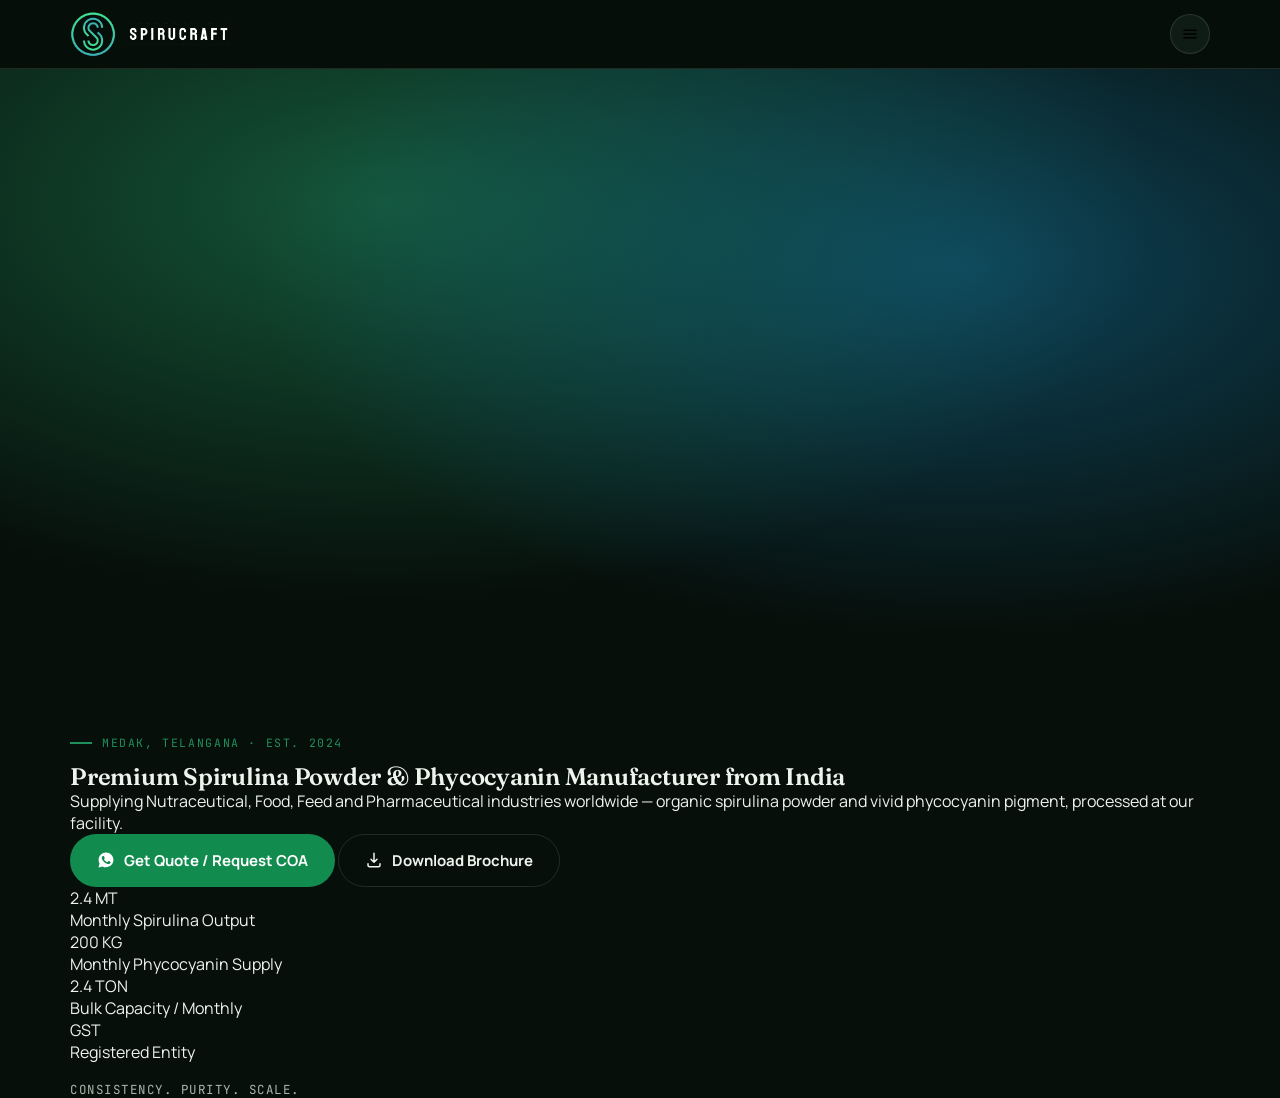
<file: index.html>
<!DOCTYPE html>
<html lang="en">

<head>
    <meta charset="UTF-8">
    <meta name="viewport" content="width=device-width, initial-scale=1, maximum-scale=5">
    <title>Spirucraft — Organic Spirulina & Phycocyanin Manufacturer, Telangana</title>
    <meta name="description" content="Spirucraft: Manufacturer, Exporter and Supplier of Organic Spirulina Powder and Phycocyanin Pigment Powder from Medak, Telangana.">
    <link rel="canonical" href="https://spirucraft.in/">
    <meta name="keywords" content="spirulina powder manufacturer India, phycocyanin powder supplier, organic spirulina exporter, spirulina manufacturer Telangana, blue spirulina extract, bulk spirulina supplier, spirulina for nutraceuticals">
    <meta name="robots" content="index, follow">
    <meta name="author" content="Spirucraft">
    <meta property="og:type" content="website">
    <meta property="og:title" content="Spirucraft — Organic Spirulina & Phycocyanin Manufacturer, Telangana">
    <meta property="og:description" content="Spirucraft: Manufacturer, Exporter and Supplier of Organic Spirulina Powder and Phycocyanin Pigment Powder from Medak, Telangana.">
    <meta property="og:url" content="https://spirucraft.in/">
    <meta property="og:image" content="https://spirucraft.in/facility-1.jpg">
    <meta property="og:site_name" content="Spirucraft">
    <meta property="og:locale" content="en_IN">
    <meta name="twitter:card" content="summary_large_image">
    <meta name="twitter:title" content="Spirucraft — Organic Spirulina & Phycocyanin Manufacturer, Telangana">
    <meta name="twitter:description" content="Spirucraft: Manufacturer, Exporter and Supplier of Organic Spirulina Powder and Phycocyanin Pigment Powder from Medak, Telangana.">
    <meta name="twitter:image" content="https://spirucraft.in/facility-1.jpg">
    <meta name="geo.region" content="IN-TG">
    <meta name="geo.placename" content="Medak, Telangana">
    <meta name="geo.position" content="18.057133;77.907501">
    <meta name="ICBM" content="18.057133, 77.907501">
    <link rel="preconnect" href="https://fonts.googleapis.com">
    <link rel="preconnect" href="https://fonts.gstatic.com" crossorigin>
    <link href="https://fonts.googleapis.com/css2?family=Fraunces:opsz,wght@9..144,340;9..144,480;9..144,600&family=Manrope:wght@400;500;600;700;800&family=JetBrains+Mono:wght@400;500&display=swap" rel="stylesheet">
    <link rel="stylesheet" href="/style.css">
    <link rel="icon" href="/logo.png" type="image/png">
    <script type="application/ld+json">
        {
            "@context": "https://schema.org",
            "@type": "Organization",
            "name": "Spirucraft",
            "url": "https://spirucraft.in/",
            "logo": "https://spirucraft.in/logo.png",
            "email": "spirucraft@gmail.com",
            "telephone": "+91-9963271771",
            "address": {
                "@type": "PostalAddress",
                "streetAddress": "14-138/3, Venkateshwara Colony, Shankarampet A",
                "addressLocality": "Medak District",
                "addressRegion": "Telangana",
                "postalCode": "502271",
                "addressCountry": "IN"
            },
            "sameAs": []
        }
    </script>
    <script type="application/ld+json">
        {
            "@context": "https://schema.org",
            "@type": "LocalBusiness",
            "name": "Spirucraft",
            "image": "https://spirucraft.in/facility-1.jpg",
            "description": "Manufacturer, Exporter and Supplier of Organic Spirulina Powder and Phycocyanin Pigment Powder from Medak, Telangana.",
            "url": "https://spirucraft.in/",
            "telephone": "+91-9963271771",
            "priceRange": "$$",
            "address": {
                "@type": "PostalAddress",
                "streetAddress": "14-138/3, Venkateshwara Colony, Shankarampet A",
                "addressLocality": "Medak District",
                "addressRegion": "Telangana",
                "postalCode": "502271",
                "addressCountry": "IN"
            },
            "geo": {
                "@type": "GeoCoordinates",
                "latitude": 18.057133,
                "longitude": 77.907501
            },
            "openingHoursSpecification": {
                "@type": "OpeningHoursSpecification",
                "dayOfWeek": ["Monday", "Tuesday", "Wednesday", "Thursday", "Friday", "Saturday"],
                "opens": "09:00",
                "closes": "19:00"
            }
        }
    </script>
</head>

<body class="page-fade">

    <header>
        <div class="wrap navbar">
            <a href="/" class="brand">
                <img class="mark" src="/logo.png" alt="Spirucraft logo"><img class="wordmark" src="/wordmark.png" alt="Spirucraft">
            </a>
            <nav class="links">
                <a href="/" class="active">Home</a>
                <a href="/about-us/">About</a>
                <a href="/products/">Products</a>
                <a href="/contact-us/">Contact</a>
            </nav>
            <div class="nav-actions">
                <a class="nav-cta" href="#" onclick="openWA('General Enquiry'); return false;">
                    <svg viewBox="0 0 24 24" fill="currentColor"><path d="M12.04 2C6.58 2 2.13 6.45 2.13 11.91c0 1.75.46 3.39 1.26 4.81L2 22l5.42-1.42c1.36.74 2.92 1.16 4.58 1.16h.01c5.46 0 9.91-4.45 9.91-9.91S17.5 2 12.04 2zm5.78 14.05c-.24.68-1.4 1.3-1.93 1.36-.5.06-1.03.28-3.46-.72-2.9-1.2-4.77-4.16-4.92-4.35-.14-.19-1.18-1.57-1.18-3 0-1.43.75-2.13 1.02-2.42.27-.29.58-.36.78-.36.19 0 .39 0 .56.01.18.01.42-.07.65.5.24.58.83 2 .9 2.14.07.14.12.31.02.5-.1.19-.15.31-.29.48-.14.17-.3.38-.43.5-.14.14-.29.29-.13.57.17.29.75 1.24 1.61 2.01 1.11.99 2.04 1.3 2.33 1.44.29.14.46.12.63-.07.17-.19.72-.84.92-1.13.19-.29.38-.24.64-.14.27.1 1.68.79 1.97.94.29.14.48.21.55.33.07.12.07.68-.17 1.36z"/></svg>                    WhatsApp
                </a>
                <button class="hamburger" id="hamburgerBtn" aria-label="Open menu">
        <svg viewBox="0 0 24 24" fill="none" stroke="currentColor" stroke-width="2" stroke-linecap="round"><path d="M4 7h16M4 12h16M4 17h16"></path></svg>
      </button>
            </div>
        </div>
    </header>

    <div class="mobile-menu" id="mobileMenu">
        <div class="top-row">
            <span class="brand" style="font-size:19px;">Spirucraft</span>
            <button class="modal-close" id="mmClose" aria-label="Close menu">
      <svg viewBox="0 0 24 24" fill="none" stroke="currentColor" stroke-width="2" stroke-linecap="round"><path d="M18 6L6 18M6 6l12 12"></path></svg>
    </button>
        </div>
        <a href="/">Home</a>
        <a href="/about-us/">About</a>
        <a href="/products/">Products</a>
        <a href="/contact-us/">Contact</a>
        <button class="btn btn-whatsapp mm-cta" onclick="openWA('General Enquiry')">Chat on WhatsApp</button>
    </div>

    <main>

        <section class="hero">
            <svg class="hero-blob" viewBox="0 0 1200 620" preserveAspectRatio="xMidYMid slice">
      <defs>
        <radialGradient id="g1" cx="30%" cy="20%" r="60%">
          <stop offset="0%" stop-color="var(--green)" stop-opacity="0.55"/>
          <stop offset="100%" stop-color="var(--green)" stop-opacity="0"/>
        </radialGradient>
        <radialGradient id="g2" cx="75%" cy="30%" r="55%">
          <stop offset="0%" stop-color="var(--blue)" stop-opacity="0.5"/>
          <stop offset="100%" stop-color="var(--blue)" stop-opacity="0"/>
        </radialGradient>
      </defs>
      <rect width="1200" height="620" fill="url(#g1)"/>
      <rect width="1200" height="620" fill="url(#g2)"/>
    </svg>
            <div class="wrap hero-inner">
                <div class="eyebrow">Medak, Telangana · Est. 2024</div>
                <h1>Premium <span class="accent-green">Spirulina Powder</span> &amp; <span class="accent-blue">Phycocyanin</span> Manufacturer from India</h1>
                <p class="lead">Supplying Nutraceutical, Food, Feed and Pharmaceutical industries worldwide — organic spirulina powder and vivid phycocyanin pigment, processed at our facility.</p>
                <div class="hero-ctas">
                    <a href="#" class="btn btn-whatsapp" onclick="openWA('Get Quote / COA Request'); return false;">
                        <svg viewBox="0 0 24 24" fill="currentColor"><path d="M12.04 2C6.58 2 2.13 6.45 2.13 11.91c0 1.75.46 3.39 1.26 4.81L2 22l5.42-1.42c1.36.74 2.92 1.16 4.58 1.16h.01c5.46 0 9.91-4.45 9.91-9.91S17.5 2 12.04 2zm5.78 14.05c-.24.68-1.4 1.3-1.93 1.36-.5.06-1.03.28-3.46-.72-2.9-1.2-4.77-4.16-4.92-4.35-.14-.19-1.18-1.57-1.18-3 0-1.43.75-2.13 1.02-2.42.27-.29.58-.36.78-.36.19 0 .39 0 .56.01.18.01.42-.07.65.5.24.58.83 2 .9 2.14.07.14.12.31.02.5-.1.19-.15.31-.29.48-.14.17-.3.38-.43.5-.14.14-.29.29-.13.57.17.29.75 1.24 1.61 2.01 1.11.99 2.04 1.3 2.33 1.44.29.14.46.12.63-.07.17-.19.72-.84.92-1.13.19-.29.38-.24.64-.14.27.1 1.68.79 1.97.94.29.14.48.21.55.33.07.12.07.68-.17 1.36z"/></svg>                        Get Quote / Request COA
                    </a>
                    <a href="/brochure.pdf" class="btn btn-outline" download target="_blank" rel="noopener">
                        <svg viewBox="0 0 24 24" fill="none" stroke="currentColor" stroke-width="2" stroke-linecap="round" stroke-linejoin="round"><path d="M12 3v12m0 0l-4-4m4 4l4-4"></path><path d="M4 17v2a2 2 0 002 2h12a2 2 0 002-2v-2"></path></svg>                        Download Brochure
                    </a>
                </div>
                <div class="stat-strip">
                    <div class="stat">
                        <div class="num">2.4 MT</div>
                        <div class="label">Monthly Spirulina Output</div>
                    </div>
                    <div class="stat">
                        <div class="num">200 KG</div>
                        <div class="label">Monthly Phycocyanin Supply</div>
                    </div>
                    <div class="stat">
                        <div class="num">2.4 TON</div>
                        <div class="label">Bulk Capacity / Monthly</div>
                    </div>
                    <div class="stat">
                        <div class="num">GST</div>
                        <div class="label">Registered Entity</div>
                    </div>
                </div>
                <p style="margin-top:18px; font-size:12.5px; font-family:'JetBrains Mono',monospace; color:var(--text-soft); letter-spacing:.04em;">CONSISTENCY. PURITY. SCALE.</p>
            </div>
        </section>

        <section class="process" id="process">
</file>
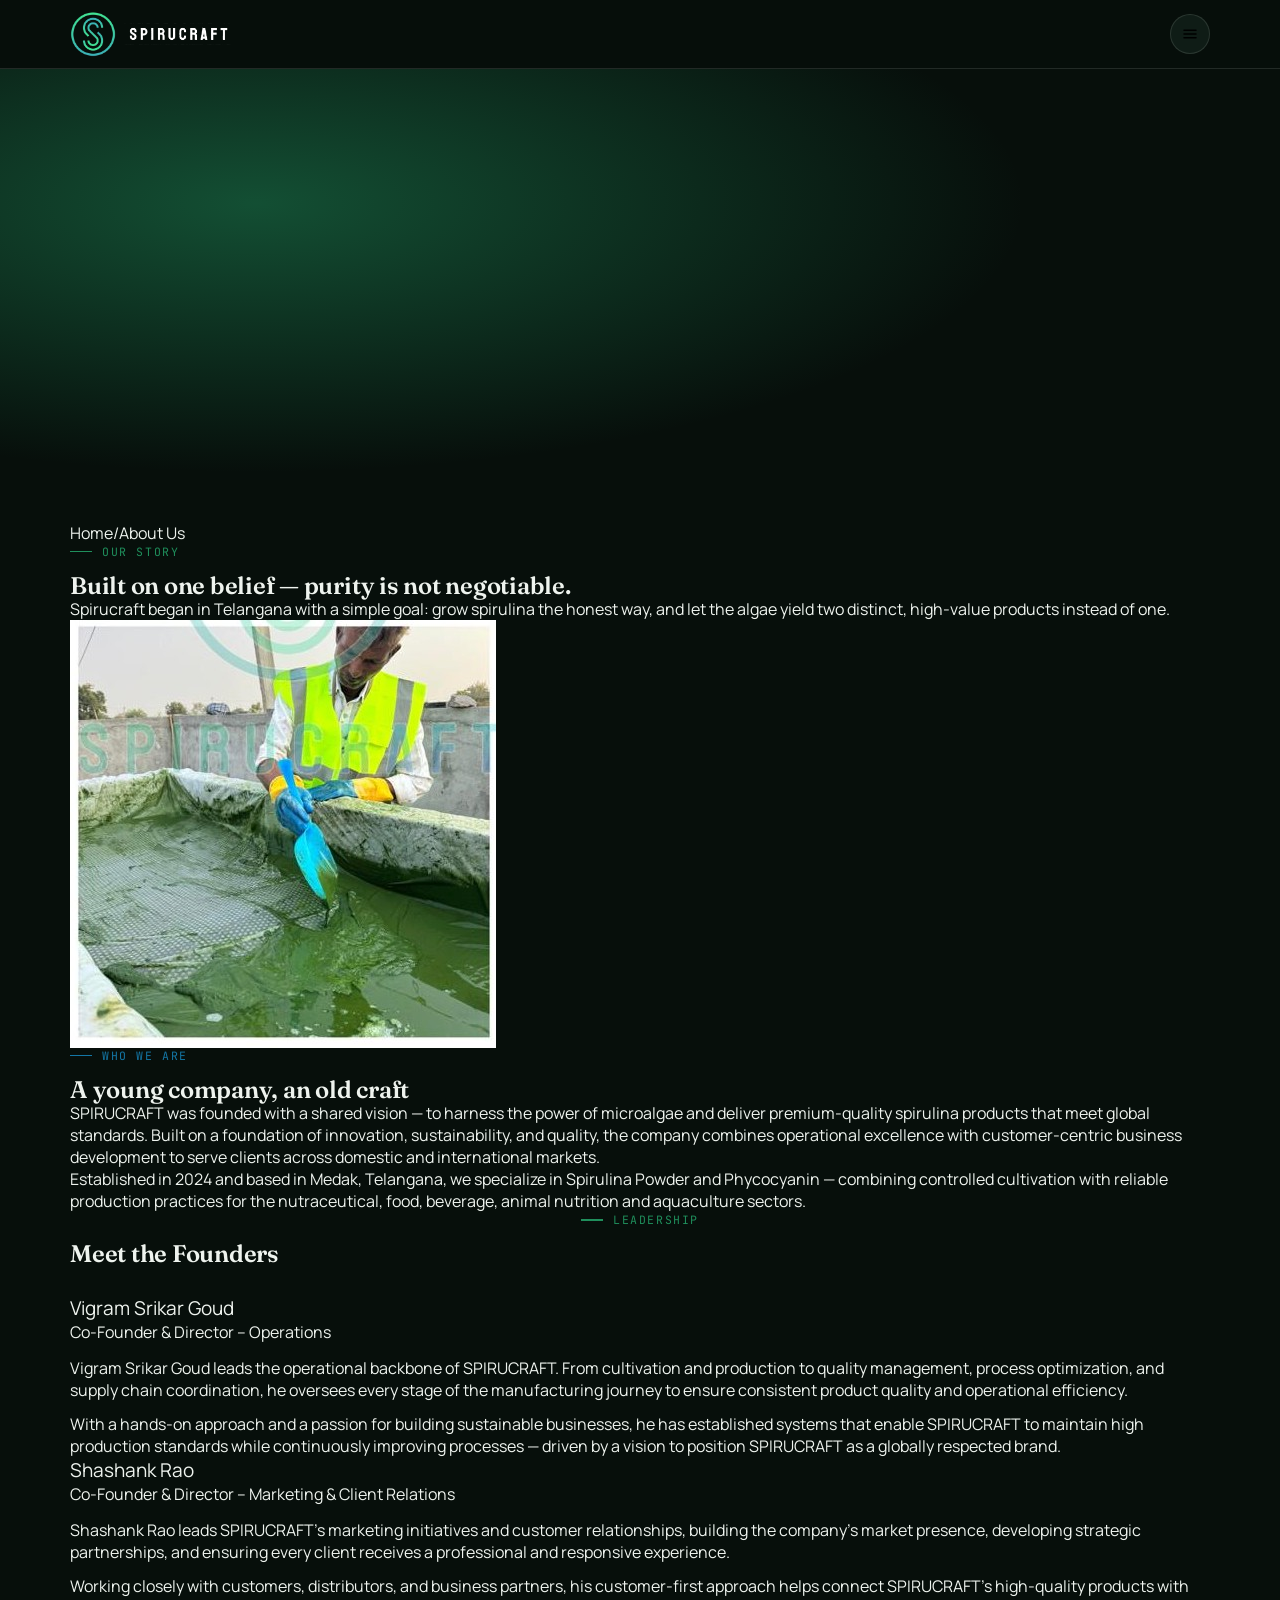
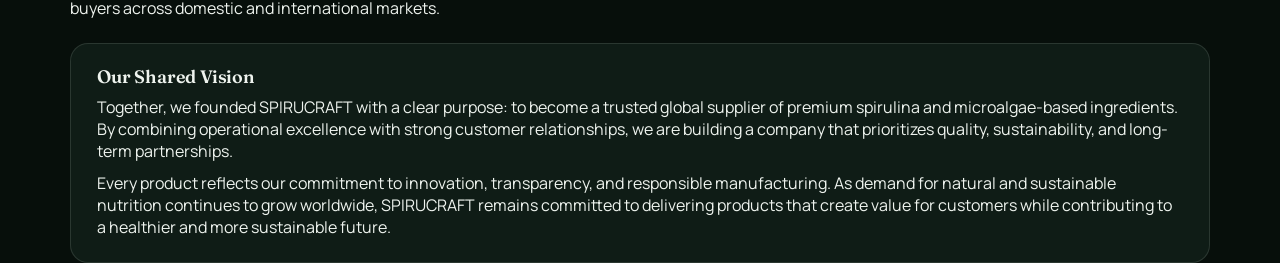
<file: about-us/index.html>
<!DOCTYPE html>
<html lang="en">

<head>
    <meta charset="UTF-8">
    <meta name="viewport" content="width=device-width, initial-scale=1, maximum-scale=5">
    <title>About Us — Spirucraft | Organic Spirulina Manufacturer, Telangana</title>
    <meta name="description" content="Learn about Spirucraft — founded 2024 in Medak, Telangana. Our story, values, and how we cultivate organic spirulina.">
    <link rel="canonical" href="https://spirucraft.in/about-us/">
    <meta name="keywords" content="spirulina manufacturer about us, spirucraft founders, spirulina cultivation Telangana, phycocyanin production facility">
    <meta name="robots" content="index, follow">
    <meta name="author" content="Spirucraft">
    <meta property="og:type" content="article">
    <meta property="og:title" content="About Us — Spirucraft | Organic Spirulina Manufacturer, Telangana">
    <meta property="og:description" content="Learn about Spirucraft — founded 2024 in Medak, Telangana. Our story, values, and how we cultivate organic spirulina.">
    <meta property="og:url" content="https://spirucraft.in/about-us/">
    <meta property="og:image" content="https://spirucraft.in/facility-5.jpg">
    <meta property="og:site_name" content="Spirucraft">
    <meta property="og:locale" content="en_IN">
    <meta name="twitter:card" content="summary_large_image">
    <meta name="twitter:title" content="About Us — Spirucraft | Organic Spirulina Manufacturer, Telangana">
    <meta name="twitter:description" content="Learn about Spirucraft — founded 2024 in Medak, Telangana. Our story, values, and how we cultivate organic spirulina.">
    <meta name="twitter:image" content="https://spirucraft.in/facility-5.jpg">
    <meta name="geo.region" content="IN-TG">
    <meta name="geo.placename" content="Medak, Telangana">
    <meta name="geo.position" content="18.057133;77.907501">
    <meta name="ICBM" content="18.057133, 77.907501">
    <link rel="preconnect" href="https://fonts.googleapis.com">
    <link rel="preconnect" href="https://fonts.gstatic.com" crossorigin>
    <link href="https://fonts.googleapis.com/css2?family=Fraunces:opsz,wght@9..144,340;9..144,480;9..144,600&family=Manrope:wght@400;500;600;700;800&family=JetBrains+Mono:wght@400;500&display=swap" rel="stylesheet">
    <link rel="stylesheet" href="/style.css">
    <link rel="icon" href="/logo.png" type="image/png">
    <script type="application/ld+json">
        {
            "@context": "https://schema.org",
            "@type": "BreadcrumbList",
            "itemListElement": [{
                "@type": "ListItem",
                "position": 1,
                "name": "Home",
                "item": "https://spirucraft.in/"
            }, {
                "@type": "ListItem",
                "position": 2,
                "name": "About Us",
                "item": "https://spirucraft.in/about-us/"
            }]
        }
    </script>
</head>

<body class="page-fade">

    <header>
        <div class="wrap navbar">
            <a href="/" class="brand">
                <img class="mark" src="/logo.png" alt="Spirucraft logo"><img class="wordmark" src="/wordmark.png" alt="Spirucraft">
            </a>
            <nav class="links">
                <a href="/">Home</a>
                <a href="/about-us/" class="active">About</a>
                <a href="/products/">Products</a>
                <a href="/contact-us/">Contact</a>
            </nav>
            <div class="nav-actions">
                <a class="nav-cta" href="#" onclick="openWA('General Enquiry'); return false;">
                    <svg viewBox="0 0 24 24" fill="currentColor"><path d="M12.04 2C6.58 2 2.13 6.45 2.13 11.91c0 1.75.46 3.39 1.26 4.81L2 22l5.42-1.42c1.36.74 2.92 1.16 4.58 1.16h.01c5.46 0 9.91-4.45 9.91-9.91S17.5 2 12.04 2zm5.78 14.05c-.24.68-1.4 1.3-1.93 1.36-.5.06-1.03.28-3.46-.72-2.9-1.2-4.77-4.16-4.92-4.35-.14-.19-1.18-1.57-1.18-3 0-1.43.75-2.13 1.02-2.42.27-.29.58-.36.78-.36.19 0 .39 0 .56.01.18.01.42-.07.65.5.24.58.83 2 .9 2.14.07.14.12.31.02.5-.1.19-.15.31-.29.48-.14.17-.3.38-.43.5-.14.14-.29.29-.13.57.17.29.75 1.24 1.61 2.01 1.11.99 2.04 1.3 2.33 1.44.29.14.46.12.63-.07.17-.19.72-.84.92-1.13.19-.29.38-.24.64-.14.27.1 1.68.79 1.97.94.29.14.48.21.55.33.07.12.07.68-.17 1.36z"/></svg>                    WhatsApp
                </a>
                <button class="hamburger" id="hamburgerBtn" aria-label="Open menu">
        <svg viewBox="0 0 24 24" fill="none" stroke="currentColor" stroke-width="2" stroke-linecap="round"><path d="M4 7h16M4 12h16M4 17h16"></path></svg>
      </button>
            </div>
        </div>
    </header>

    <div class="mobile-menu" id="mobileMenu">
        <div class="top-row">
            <span class="brand" style="font-size:19px;">Spirucraft</span>
            <button class="modal-close" id="mmClose" aria-label="Close menu">
      <svg viewBox="0 0 24 24" fill="none" stroke="currentColor" stroke-width="2" stroke-linecap="round"><path d="M18 6L6 18M6 6l12 12"></path></svg>
    </button>
        </div>
        <a href="/">Home</a>
        <a href="/about-us/">About</a>
        <a href="/products/">Products</a>
        <a href="/contact-us/">Contact</a>
        <button class="btn btn-whatsapp mm-cta" onclick="openWA('General Enquiry')">Chat on WhatsApp</button>
    </div>

    <main>

        <section class="page-hero">
            <svg class="page-hero-blob" viewBox="0 0 1200 420" preserveAspectRatio="xMidYMid slice">
      <defs>
        <radialGradient id="pg1" cx="20%" cy="30%" r="60%">
          <stop offset="0%" stop-color="var(--green)" stop-opacity="0.5"/><stop offset="100%" stop-color="var(--green)" stop-opacity="0"/>
        </radialGradient>
      </defs>
      <rect width="1200" height="420" fill="url(#pg1)"/>
    </svg>
            <div class="wrap page-hero-inner">
                <div class="breadcrumb"><a href="/">Home</a><span class="sep">/</span><span class="current">About Us</span></div>
                <div class="eyebrow">Our Story</div>
                <h1>Built on one belief — purity is not negotiable.</h1>
                <p class="lead">Spirucraft began in Telangana with a simple goal: grow spirulina the honest way, and let the algae yield two distinct, high-value products instead of one.</p>
            </div>
        </section>

        <section>
            <div class="wrap about">
                <div class="about-photo reveal">
                    <img src="/facility-5.jpg" alt="Spirucraft team harvesting spirulina at Telangana facility">
                </div>
                <div class="about-copy reveal">
                    <div class="eyebrow blue">Who We Are</div>
                    <h2>A young company, an old craft</h2>
                    <p>SPIRUCRAFT was founded with a shared vision — to harness the power of microalgae and deliver premium-quality spirulina products that meet global standards. Built on a foundation of innovation, sustainability, and quality, the company
                        combines operational excellence with customer-centric business development to serve clients across domestic and international markets.</p>
                    <p>Established in 2024 and based in Medak, Telangana, we specialize in Spirulina Powder and Phycocyanin — combining controlled cultivation with reliable production practices for the nutraceutical, food, beverage, animal nutrition and
                        aquaculture sectors.</p>
                </div>
            </div>
        </section>

        <section>
            <div class="wrap">
                <div class="section-head center" style="margin-bottom:28px;">
                    <div class="eyebrow" style="justify-content:center;">Leadership</div>
                    <h2>Meet the Founders</h2>
                </div>
                <div class="value-grid">
                    <div class="value-card reveal">
                        <div class="founder-name" style="font-size:19px;">Vigram Srikar Goud</div>
                        <div class="founder-role" style="margin-bottom:14px;">Co-Founder &amp; Director – Operations</div>
                        <p>Vigram Srikar Goud leads the operational backbone of SPIRUCRAFT. From cultivation and production to quality management, process optimization, and supply chain coordination, he oversees every stage of the manufacturing journey to
                            ensure consistent product quality and operational efficiency.</p>
                        <p style="margin-top:12px;">With a hands-on approach and a passion for building sustainable businesses, he has established systems that enable SPIRUCRAFT to maintain high production standards while continuously improving processes — driven by a vision to
                            position SPIRUCRAFT as a globally respected brand.</p>
                    </div>
                    <div class="value-card reveal">
                        <div class="founder-name" style="font-size:19px;">Shashank Rao</div>
                        <div class="founder-role" style="margin-bottom:14px;">Co-Founder &amp; Director – Marketing &amp; Client Relations</div>
                        <p>Shashank Rao leads SPIRUCRAFT's marketing initiatives and customer relationships, building the company's market presence, developing strategic partnerships, and ensuring every client receives a professional and responsive experience.</p>
                        <p style="margin-top:12px;">Working closely with customers, distributors, and business partners, his customer-first approach helps connect SPIRUCRAFT's high-quality products with buyers across domestic and international markets.</p>
                    </div>
                </div>
                <div class="reveal" style="margin-top:24px; padding:24px 26px; border:1px solid var(--line); border-radius:var(--radius-md); background:var(--card-bg);">
                    <h3 style="font-size:18px; margin-bottom:10px;">Our Shared Vision</h3>
                    <p>Together, we founded SPIRUCRAFT with a clear purpose: to become a trusted global supplier of premium spirulina and microalgae-based ingredients. By combining operational excellence with strong customer relationships, we are building
                        a company that prioritizes quality, sustainability, and long-term partnerships.</p>
                    <p style="margin-top:10px;">Every product reflects our commitment to innovation, transparency, and responsible manufacturing. As demand for natural and sustainable nutrition continues to grow worldwide, SPIRUCRAFT remains committed to delivering products that
                        create value for customers while contributing to a healthier and more sustainable future.</p>
                </div>
            </div>
        </section>
</file>
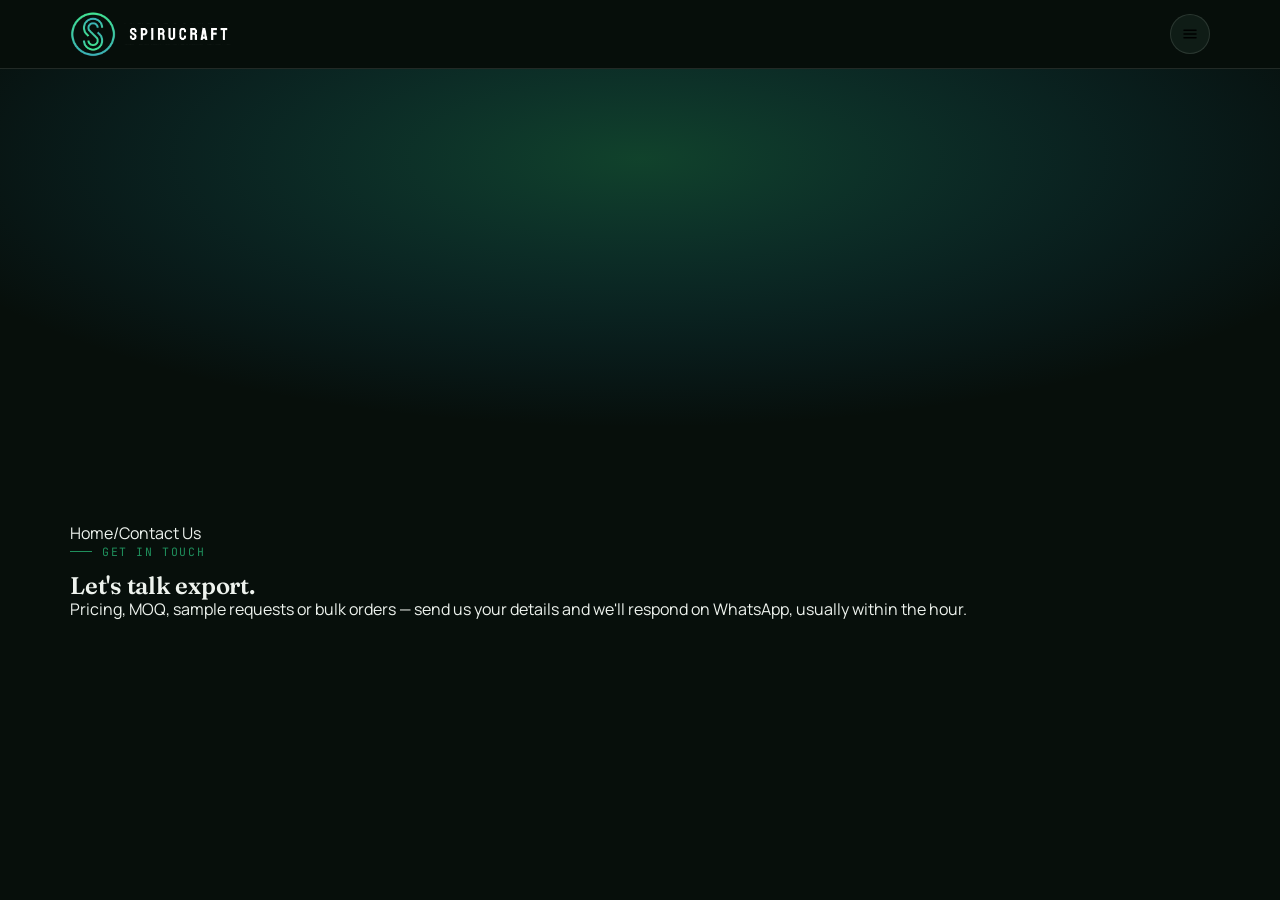
<file: contact-us/index.html>
<!DOCTYPE html>
<html lang="en">

<head>
    <meta charset="UTF-8">
    <meta name="viewport" content="width=device-width, initial-scale=1, maximum-scale=5">
    <title>Contact Us — Spirucraft | Organic Spirulina Manufacturer</title>
    <meta name="description" content="Contact Spirucraft for export enquiries on Organic Spirulina Powder and Phycocyanin Pigment Powder. Medak, Telangana.">
    <link rel="canonical" href="https://spirucraft.in/contact-us/">
    <meta name="keywords" content="spirulina supplier contact, spirucraft Medak Telangana, spirulina export enquiry, phycocyanin bulk order">
    <meta name="robots" content="index, follow">
    <meta name="author" content="Spirucraft">
    <meta property="og:type" content="article">
    <meta property="og:title" content="Contact Us — Spirucraft | Organic Spirulina Manufacturer">
    <meta property="og:description" content="Contact Spirucraft for export enquiries on Organic Spirulina Powder and Phycocyanin Pigment Powder. Medak, Telangana.">
    <meta property="og:url" content="https://spirucraft.in/contact-us/">
    <meta property="og:image" content="https://spirucraft.in/facility-2.jpg">
    <meta property="og:site_name" content="Spirucraft">
    <meta property="og:locale" content="en_IN">
    <meta name="twitter:card" content="summary_large_image">
    <meta name="twitter:title" content="Contact Us — Spirucraft | Organic Spirulina Manufacturer">
    <meta name="twitter:description" content="Contact Spirucraft for export enquiries on Organic Spirulina Powder and Phycocyanin Pigment Powder. Medak, Telangana.">
    <meta name="twitter:image" content="https://spirucraft.in/facility-2.jpg">
    <meta name="geo.region" content="IN-TG">
    <meta name="geo.placename" content="Medak, Telangana">
    <meta name="geo.position" content="18.057133;77.907501">
    <meta name="ICBM" content="18.057133, 77.907501">
    <link rel="preconnect" href="https://fonts.googleapis.com">
    <link rel="preconnect" href="https://fonts.gstatic.com" crossorigin>
    <link href="https://fonts.googleapis.com/css2?family=Fraunces:opsz,wght@9..144,340;9..144,480;9..144,600&family=Manrope:wght@400;500;600;700;800&family=JetBrains+Mono:wght@400;500&display=swap" rel="stylesheet">
    <link rel="stylesheet" href="/style.css">
    <link rel="icon" href="/logo.png" type="image/png">
    <script type="application/ld+json">
        {
            "@context": "https://schema.org",
            "@type": "BreadcrumbList",
            "itemListElement": [{
                "@type": "ListItem",
                "position": 1,
                "name": "Home",
                "item": "https://spirucraft.in/"
            }, {
                "@type": "ListItem",
                "position": 2,
                "name": "Contact Us",
                "item": "https://spirucraft.in/contact-us/"
            }]
        }
    </script>
</head>

<body class="page-fade">

    <header>
        <div class="wrap navbar">
            <a href="/" class="brand">
                <img class="mark" src="/logo.png" alt="Spirucraft logo"><img class="wordmark" src="/wordmark.png" alt="Spirucraft">
            </a>
            <nav class="links">
                <a href="/">Home</a>
                <a href="/about-us/">About</a>
                <a href="/products/">Products</a>
                <a href="/contact-us/" class="active">Contact</a>
            </nav>
            <div class="nav-actions">
                <a class="nav-cta" href="#" onclick="openWA('General Enquiry'); return false;">
                    <svg viewBox="0 0 24 24" fill="currentColor"><path d="M12.04 2C6.58 2 2.13 6.45 2.13 11.91c0 1.75.46 3.39 1.26 4.81L2 22l5.42-1.42c1.36.74 2.92 1.16 4.58 1.16h.01c5.46 0 9.91-4.45 9.91-9.91S17.5 2 12.04 2zm5.78 14.05c-.24.68-1.4 1.3-1.93 1.36-.5.06-1.03.28-3.46-.72-2.9-1.2-4.77-4.16-4.92-4.35-.14-.19-1.18-1.57-1.18-3 0-1.43.75-2.13 1.02-2.42.27-.29.58-.36.78-.36.19 0 .39 0 .56.01.18.01.42-.07.65.5.24.58.83 2 .9 2.14.07.14.12.31.02.5-.1.19-.15.31-.29.48-.14.17-.3.38-.43.5-.14.14-.29.29-.13.57.17.29.75 1.24 1.61 2.01 1.11.99 2.04 1.3 2.33 1.44.29.14.46.12.63-.07.17-.19.72-.84.92-1.13.19-.29.38-.24.64-.14.27.1 1.68.79 1.97.94.29.14.48.21.55.33.07.12.07.68-.17 1.36z"/></svg>                    WhatsApp
                </a>
                <button class="hamburger" id="hamburgerBtn" aria-label="Open menu">
        <svg viewBox="0 0 24 24" fill="none" stroke="currentColor" stroke-width="2" stroke-linecap="round"><path d="M4 7h16M4 12h16M4 17h16"></path></svg>
      </button>
            </div>
        </div>
    </header>

    <div class="mobile-menu" id="mobileMenu">
        <div class="top-row">
            <span class="brand" style="font-size:19px;">Spirucraft</span>
            <button class="modal-close" id="mmClose" aria-label="Close menu">
      <svg viewBox="0 0 24 24" fill="none" stroke="currentColor" stroke-width="2" stroke-linecap="round"><path d="M18 6L6 18M6 6l12 12"></path></svg>
    </button>
        </div>
        <a href="/">Home</a>
        <a href="/about-us/">About</a>
        <a href="/products/">Products</a>
        <a href="/contact-us/">Contact</a>
        <button class="btn btn-whatsapp mm-cta" onclick="openWA('General Enquiry')">Chat on WhatsApp</button>
    </div>

    <main>

        <section class="page-hero">
            <svg class="page-hero-blob" viewBox="0 0 1200 420" preserveAspectRatio="xMidYMid slice">
      <defs>
        <radialGradient id="pg3" cx="50%" cy="20%" r="60%">
          <stop offset="0%" stop-color="var(--green)" stop-opacity="0.4"/><stop offset="100%" stop-color="var(--blue)" stop-opacity="0"/>
        </radialGradient>
      </defs>
      <rect width="1200" height="420" fill="url(#pg3)"/>
    </svg>
            <div class="wrap page-hero-inner">
                <div class="breadcrumb"><a href="/">Home</a><span class="sep">/</span><span class="current">Contact Us</span></div>
                <div class="eyebrow">Get In Touch</div>
                <h1>Let's talk export.</h1>
                <p class="lead">Pricing, MOQ, sample requests or bulk orders — send us your details and we'll respond on WhatsApp, usually within the hour.</p>
            </div>
        </section>
</file>
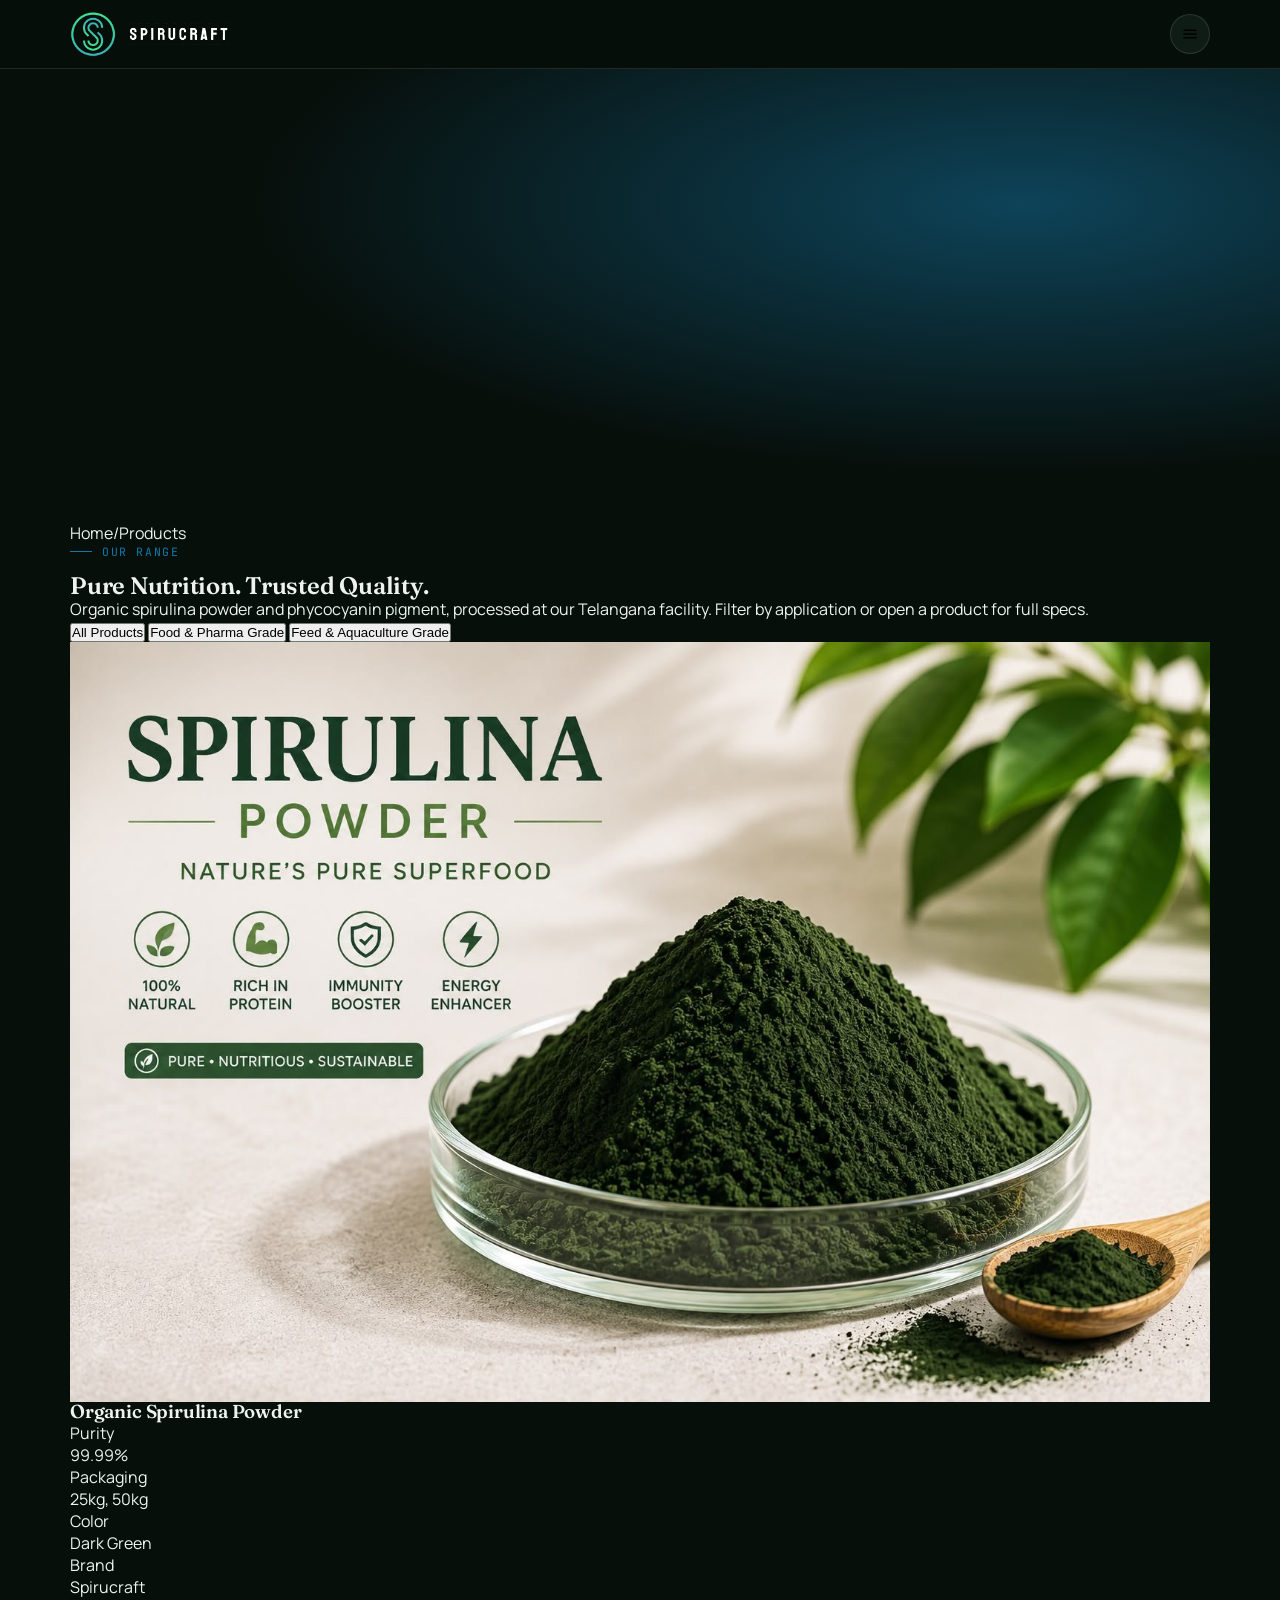
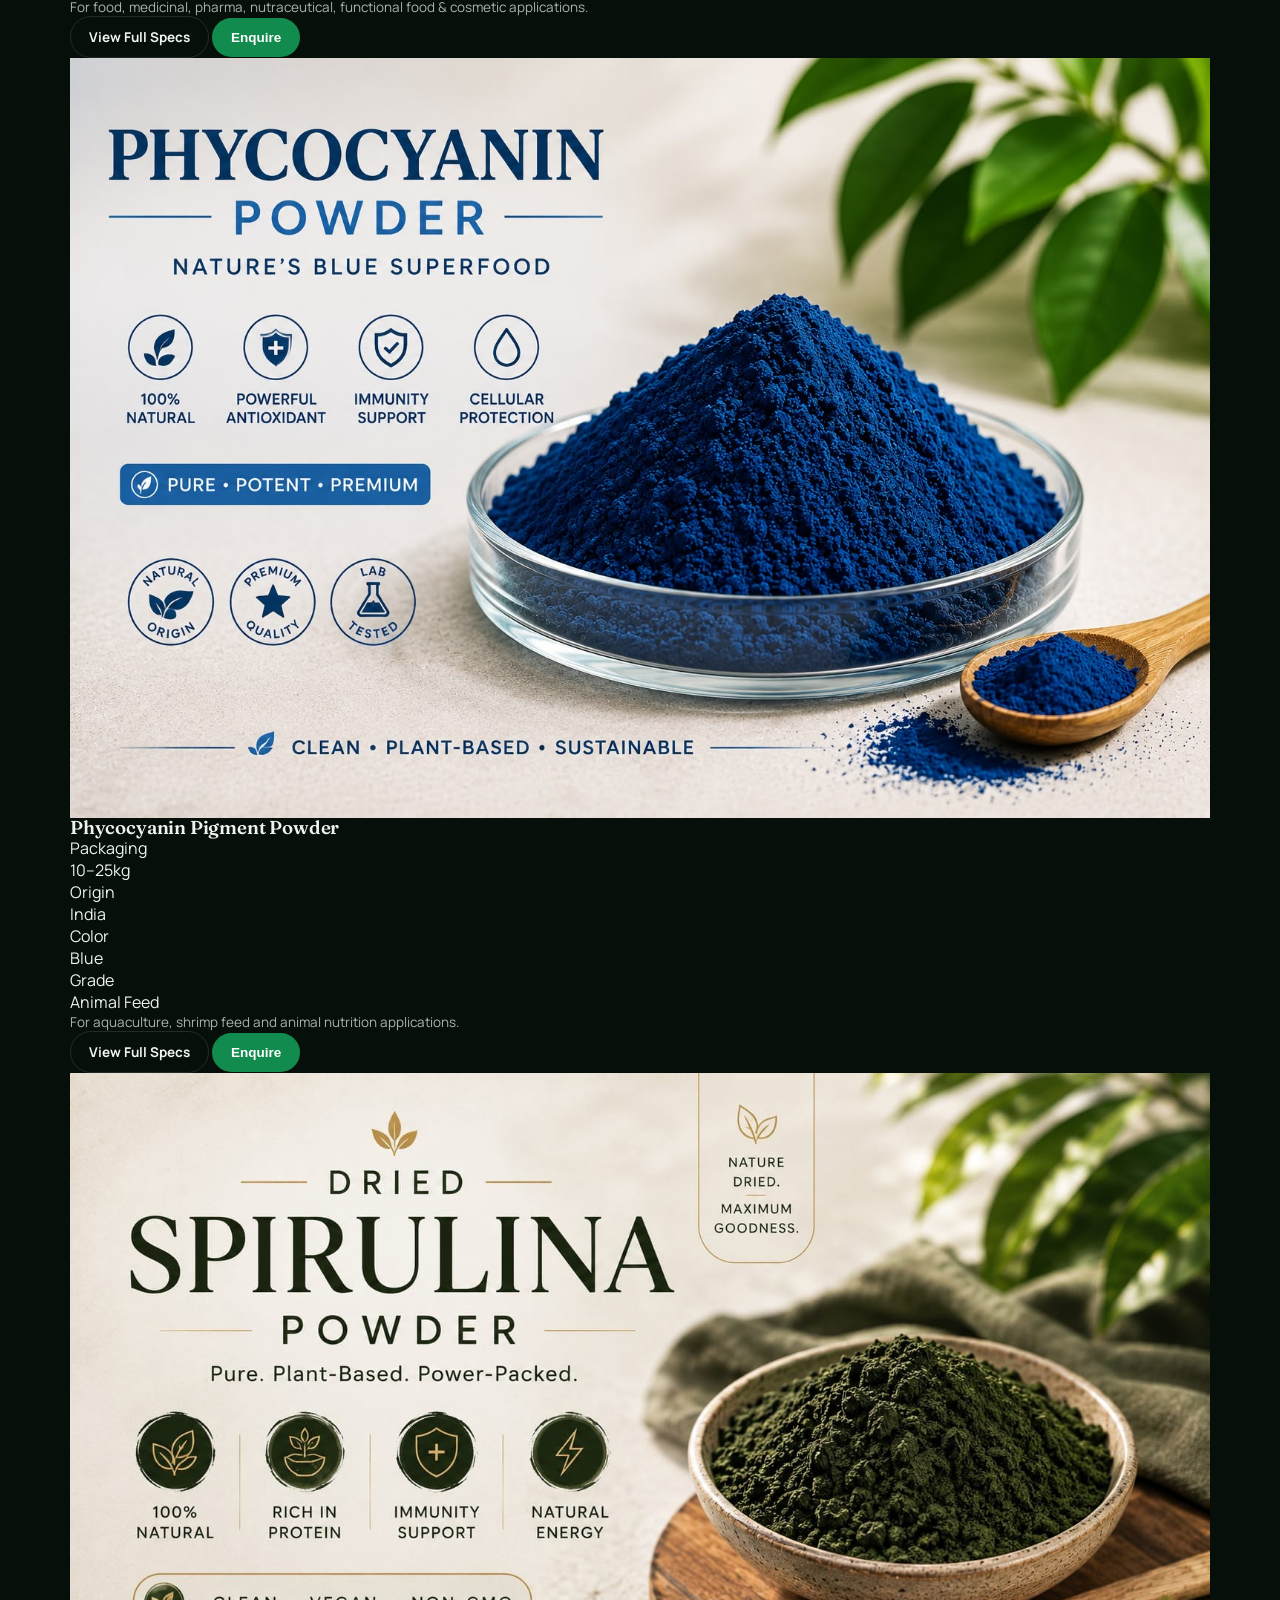
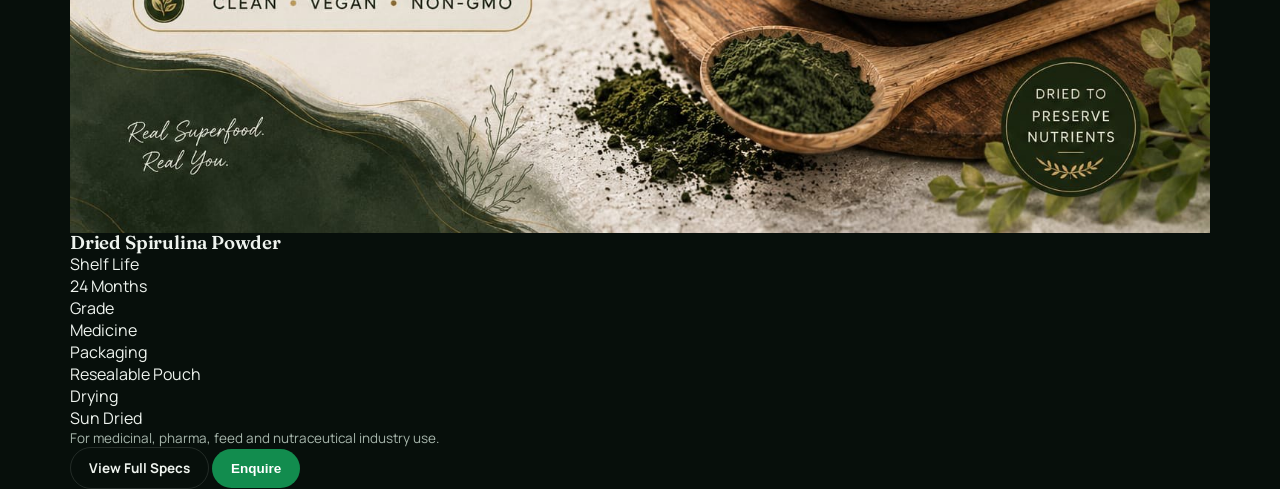
<file: products/index.html>
<!DOCTYPE html>
<html lang="en">

<head>
    <meta charset="UTF-8">
    <meta name="viewport" content="width=device-width, initial-scale=1, maximum-scale=5">
    <title>Products — Spirucraft | Spirulina & Phycocyanin Powder</title>
    <meta name="description" content="Browse Spirucraft's product range: Organic Spirulina Powder, Phycocyanin Pigment Powder, and Dried Spirulina Powder.">
    <link rel="canonical" href="https://spirucraft.in/products/">
    <meta name="keywords" content="organic spirulina powder price, phycocyanin powder bulk, dried spirulina powder supplier, spirulina powder for animal feed">
    <meta name="robots" content="index, follow">
    <meta name="author" content="Spirucraft">
    <meta property="og:type" content="article">
    <meta property="og:title" content="Products — Spirucraft | Spirulina & Phycocyanin Powder">
    <meta property="og:description" content="Browse Spirucraft's product range: Organic Spirulina Powder, Phycocyanin Pigment Powder, and Dried Spirulina Powder.">
    <meta property="og:url" content="https://spirucraft.in/products/">
    <meta property="og:image" content="https://spirucraft.in/product-spirulina-powder.jpg">
    <meta property="og:site_name" content="Spirucraft">
    <meta property="og:locale" content="en_IN">
    <meta name="twitter:card" content="summary_large_image">
    <meta name="twitter:title" content="Products — Spirucraft | Spirulina & Phycocyanin Powder">
    <meta name="twitter:description" content="Browse Spirucraft's product range: Organic Spirulina Powder, Phycocyanin Pigment Powder, and Dried Spirulina Powder.">
    <meta name="twitter:image" content="https://spirucraft.in/product-spirulina-powder.jpg">
    <meta name="geo.region" content="IN-TG">
    <meta name="geo.placename" content="Medak, Telangana">
    <meta name="geo.position" content="18.057133;77.907501">
    <meta name="ICBM" content="18.057133, 77.907501">
    <link rel="preconnect" href="https://fonts.googleapis.com">
    <link rel="preconnect" href="https://fonts.gstatic.com" crossorigin>
    <link href="https://fonts.googleapis.com/css2?family=Fraunces:opsz,wght@9..144,340;9..144,480;9..144,600&family=Manrope:wght@400;500;600;700;800&family=JetBrains+Mono:wght@400;500&display=swap" rel="stylesheet">
    <link rel="stylesheet" href="/style.css">
    <link rel="icon" href="/logo.png" type="image/png">
    <script type="application/ld+json">
        {
            "@context": "https://schema.org",
            "@type": "BreadcrumbList",
            "itemListElement": [{
                "@type": "ListItem",
                "position": 1,
                "name": "Home",
                "item": "https://spirucraft.in/"
            }, {
                "@type": "ListItem",
                "position": 2,
                "name": "Products",
                "item": "https://spirucraft.in/products/"
            }]
        }
    </script>
</head>

<body class="page-fade">

    <header>
        <div class="wrap navbar">
            <a href="/" class="brand">
                <img class="mark" src="/logo.png" alt="Spirucraft logo"><img class="wordmark" src="/wordmark.png" alt="Spirucraft">
            </a>
            <nav class="links">
                <a href="/">Home</a>
                <a href="/about-us/">About</a>
                <a href="/products/" class="active">Products</a>
                <a href="/contact-us/">Contact</a>
            </nav>
            <div class="nav-actions">
                <a class="nav-cta" href="#" onclick="openWA('General Enquiry'); return false;">
                    <svg viewBox="0 0 24 24" fill="currentColor"><path d="M12.04 2C6.58 2 2.13 6.45 2.13 11.91c0 1.75.46 3.39 1.26 4.81L2 22l5.42-1.42c1.36.74 2.92 1.16 4.58 1.16h.01c5.46 0 9.91-4.45 9.91-9.91S17.5 2 12.04 2zm5.78 14.05c-.24.68-1.4 1.3-1.93 1.36-.5.06-1.03.28-3.46-.72-2.9-1.2-4.77-4.16-4.92-4.35-.14-.19-1.18-1.57-1.18-3 0-1.43.75-2.13 1.02-2.42.27-.29.58-.36.78-.36.19 0 .39 0 .56.01.18.01.42-.07.65.5.24.58.83 2 .9 2.14.07.14.12.31.02.5-.1.19-.15.31-.29.48-.14.17-.3.38-.43.5-.14.14-.29.29-.13.57.17.29.75 1.24 1.61 2.01 1.11.99 2.04 1.3 2.33 1.44.29.14.46.12.63-.07.17-.19.72-.84.92-1.13.19-.29.38-.24.64-.14.27.1 1.68.79 1.97.94.29.14.48.21.55.33.07.12.07.68-.17 1.36z"/></svg>                    WhatsApp
                </a>
                <button class="hamburger" id="hamburgerBtn" aria-label="Open menu">
        <svg viewBox="0 0 24 24" fill="none" stroke="currentColor" stroke-width="2" stroke-linecap="round"><path d="M4 7h16M4 12h16M4 17h16"></path></svg>
      </button>
            </div>
        </div>
    </header>

    <div class="mobile-menu" id="mobileMenu">
        <div class="top-row">
            <span class="brand" style="font-size:19px;">Spirucraft</span>
            <button class="modal-close" id="mmClose" aria-label="Close menu">
      <svg viewBox="0 0 24 24" fill="none" stroke="currentColor" stroke-width="2" stroke-linecap="round"><path d="M18 6L6 18M6 6l12 12"></path></svg>
    </button>
        </div>
        <a href="/">Home</a>
        <a href="/about-us/">About</a>
        <a href="/products/">Products</a>
        <a href="/contact-us/">Contact</a>
        <button class="btn btn-whatsapp mm-cta" onclick="openWA('General Enquiry')">Chat on WhatsApp</button>
    </div>

    <main>

        <section class="page-hero">
            <svg class="page-hero-blob" viewBox="0 0 1200 420" preserveAspectRatio="xMidYMid slice">
      <defs>
        <radialGradient id="pg2" cx="80%" cy="30%" r="60%">
          <stop offset="0%" stop-color="var(--blue)" stop-opacity="0.5"/><stop offset="100%" stop-color="var(--blue)" stop-opacity="0"/>
        </radialGradient>
      </defs>
      <rect width="1200" height="420" fill="url(#pg2)"/>
    </svg>
            <div class="wrap page-hero-inner">
                <div class="breadcrumb"><a href="/">Home</a><span class="sep">/</span><span class="current">Products</span></div>
                <div class="eyebrow blue">Our Range</div>
                <h1>Pure Nutrition. Trusted Quality.</h1>
                <p class="lead">Organic spirulina powder and phycocyanin pigment, processed at our Telangana facility. Filter by application or open a product for full specs.</p>
            </div>
        </section>

        <section>
            <div class="wrap">
                <div class="filter-tabs">
                    <button class="filter-tab active" data-filter="all">All Products</button>
                    <button class="filter-tab" data-filter="food">Food &amp; Pharma Grade</button>
                    <button class="filter-tab" data-filter="feed">Feed &amp; Aquaculture Grade</button>
                </div>

                <div class="product-grid">

                    <div class="product-card reveal" data-category="food">
                        <div class="product-photo">
                            <img src="/product-spirulina-powder.jpg" alt="Organic Spirulina Powder" loading="lazy">
                        </div>
                        <div class="product-body">
                            <h3>Organic Spirulina Powder</h3>
                            <div class="spec-grid">
                                <div class="spec">
                                    <div class="k">Purity</div>
                                    <div class="v">99.99%</div>
                                </div>
                                <div class="spec">
                                    <div class="k">Packaging</div>
                                    <div class="v">25kg, 50kg</div>
                                </div>
                                <div class="spec">
                                    <div class="k">Color</div>
                                    <div class="v">Dark Green</div>
                                </div>
                                <div class="spec">
                                    <div class="k">Brand</div>
                                    <div class="v">Spirucraft</div>
                                </div>
                            </div>
                            <p style="font-size:13.5px; color:var(--text-soft);">For food, medicinal, pharma, nutraceutical, functional food &amp; cosmetic applications.</p>
                            <div class="action-row">
                                <a href="/products/organic-spirulina-powder/" class="btn btn-outline btn-sm">View Full Specs</a>
                                <button class="btn btn-whatsapp btn-sm" onclick="openModal('Organic Spirulina Powder')">Enquire</button>
                            </div>
                        </div>
                    </div>

                    <div class="product-card reveal" data-category="feed">
                        <div class="product-photo">
                            <img src="/product-phycocyanin.jpg" alt="Phycocyanin Pigment Powder" loading="lazy">
                        </div>
                        <div class="product-body">
                            <h3>Phycocyanin Pigment Powder</h3>
                            <div class="spec-grid">
                                <div class="spec">
                                    <div class="k">Packaging</div>
                                    <div class="v">10–25kg</div>
                                </div>
                                <div class="spec">
                                    <div class="k">Origin</div>
                                    <div class="v">India</div>
                                </div>
                                <div class="spec">
                                    <div class="k">Color</div>
                                    <div class="v">Blue</div>
                                </div>
                                <div class="spec">
                                    <div class="k">Grade</div>
                                    <div class="v">Animal Feed</div>
                                </div>
                            </div>
                            <p style="font-size:13.5px; color:var(--text-soft);">For aquaculture, shrimp feed and animal nutrition applications.</p>
                            <div class="action-row">
                                <a href="/products/phycocyanin-pigment-powder/" class="btn btn-outline btn-sm">View Full Specs</a>
                                <button class="btn btn-whatsapp btn-sm" onclick="openModal('Phycocyanin Pigment Powder')">Enquire</button>
                            </div>
                        </div>
                    </div>

                    <div class="product-card reveal" data-category="food feed">
                        <div class="product-photo">
                            <img src="/product-dried-spirulina.jpg" alt="Dried Spirulina Powder" loading="lazy">
                        </div>
                        <div class="product-body">
                            <h3>Dried Spirulina Powder</h3>
                            <div class="spec-grid">
                                <div class="spec">
                                    <div class="k">Shelf Life</div>
                                    <div class="v">24 Months</div>
                                </div>
                                <div class="spec">
                                    <div class="k">Grade</div>
                                    <div class="v">Medicine</div>
                                </div>
                                <div class="spec">
                                    <div class="k">Packaging</div>
                                    <div class="v">Resealable Pouch</div>
                                </div>
                                <div class="spec">
                                    <div class="k">Drying</div>
                                    <div class="v">Sun Dried</div>
                                </div>
                            </div>
                            <p style="font-size:13.5px; color:var(--text-soft);">For medicinal, pharma, feed and nutraceutical industry use.</p>
                            <div class="action-row">
                                <a href="/products/dried-spirulina-powder/" class="btn btn-outline btn-sm">View Full Specs</a>
                                <button class="btn btn-whatsapp btn-sm" onclick="openModal('Dried Spirulina Powder')">Enquire</button>
                            </div>
                        </div>
                    </div>

                </div>
            </div>
        </section>
</file>
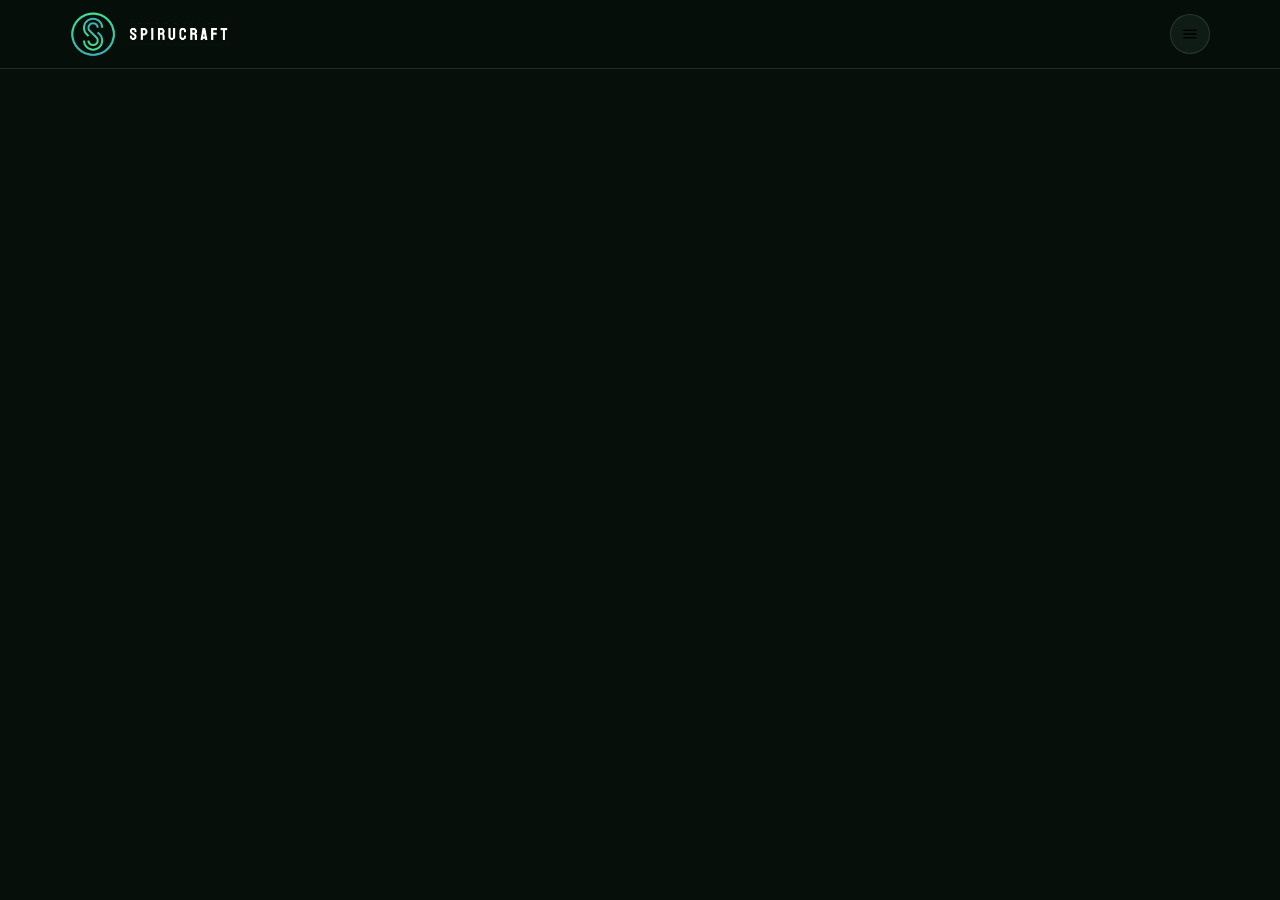
<file: products/dried-spirulina-powder/index.html>
<!DOCTYPE html>
<html lang="en">
<head>
<meta charset="UTF-8">
<meta name="viewport" content="width=device-width, initial-scale=1, maximum-scale=5">
<title>Dried Spirulina Powder — Spirucraft</title>
<meta name="description" content="Dried Spirulina Powder from Spirucraft. Medicine grade, sun dried, 24 months shelf life. For medicinal, pharma, feed and nutraceutical industry.">
<link rel="canonical" href="https://spirucraft.in/products/dried-spirulina-powder/">
<meta name="keywords" content="dried spirulina powder, sun dried spirulina, medicine grade spirulina, spirulina 24 months shelf life">
<meta name="robots" content="index, follow">
<meta name="author" content="Spirucraft">
<meta property="og:type" content="product">
<meta property="og:title" content="Dried Spirulina Powder — Spirucraft">
<meta property="og:description" content="Dried Spirulina Powder from Spirucraft. Medicine grade, sun dried, 24 months shelf life. For medicinal, pharma, feed and nutraceutical industry.">
<meta property="og:url" content="https://spirucraft.in/products/dried-spirulina-powder/">
<meta property="og:image" content="https://spirucraft.in/product-dried-spirulina.jpg">
<meta property="og:site_name" content="Spirucraft">
<meta property="og:locale" content="en_IN">
<meta name="twitter:card" content="summary_large_image">
<meta name="twitter:title" content="Dried Spirulina Powder — Spirucraft">
<meta name="twitter:description" content="Dried Spirulina Powder from Spirucraft. Medicine grade, sun dried, 24 months shelf life. For medicinal, pharma, feed and nutraceutical industry.">
<meta name="twitter:image" content="https://spirucraft.in/product-dried-spirulina.jpg">
<meta name="geo.region" content="IN-TG">
<meta name="geo.placename" content="Medak, Telangana">
<meta name="geo.position" content="18.057133;77.907501">
<meta name="ICBM" content="18.057133, 77.907501">
<link rel="preconnect" href="https://fonts.googleapis.com">
<link rel="preconnect" href="https://fonts.gstatic.com" crossorigin>
<link href="https://fonts.googleapis.com/css2?family=Fraunces:opsz,wght@9..144,340;9..144,480;9..144,600&family=Manrope:wght@400;500;600;700;800&family=JetBrains+Mono:wght@400;500&display=swap" rel="stylesheet">
<link rel="stylesheet" href="/style.css">
<link rel="icon" href="/logo.png" type="image/png">
<script type="application/ld+json">
{
  "@context": "https://schema.org",
  "@type": "BreadcrumbList",
  "itemListElement": [{"@type":"ListItem","position":1,"name":"Home","item":"https://spirucraft.in/"},{"@type":"ListItem","position":2,"name":"Products","item":"https://spirucraft.in/products/"},{"@type":"ListItem","position":3,"name":"Dried Spirulina Powder","item":"https://spirucraft.in/products/dried-spirulina-powder/"}]
}
</script>
<script type="application/ld+json">
{
  "@context": "https://schema.org",
  "@type": "Product",
  "name": "Dried Spirulina Powder",
  "description": "Dried Spirulina Powder, medicine grade, sun dried, 24 months shelf life. For medicinal, pharma, feed and nutraceutical industry.",
  "image": "https://spirucraft.in/product-dried-spirulina.jpg",
  "brand": {"@type":"Brand","name":"Spirucraft"},
  "offers": {
    "@type": "Offer",
    "availability": "https://schema.org/InStock",
    "priceCurrency": "INR",
    "url": "https://spirucraft.in/products/dried-spirulina-powder/"
  }
}
</script>
</head>
<body class="page-fade">

<header>
  <div class="wrap navbar">
    <a href="/" class="brand">
      <img class="mark" src="/logo.png" alt="Spirucraft logo"><img class="wordmark" src="/wordmark.png" alt="Spirucraft">
    </a>
    <nav class="links">
      <a href="/">Home</a>
      <a href="/about-us/">About</a>
      <a href="/products/" class="active">Products</a>
      <a href="/contact-us/">Contact</a>
    </nav>
    <div class="nav-actions">
      <a class="nav-cta" href="#" onclick="openWA('Dried Spirulina Powder'); return false;">
        <svg viewBox="0 0 24 24" fill="currentColor"><path d="M12.04 2C6.58 2 2.13 6.45 2.13 11.91c0 1.75.46 3.39 1.26 4.81L2 22l5.42-1.42c1.36.74 2.92 1.16 4.58 1.16h.01c5.46 0 9.91-4.45 9.91-9.91S17.5 2 12.04 2zm5.78 14.05c-.24.68-1.4 1.3-1.93 1.36-.5.06-1.03.28-3.46-.72-2.9-1.2-4.77-4.16-4.92-4.35-.14-.19-1.18-1.57-1.18-3 0-1.43.75-2.13 1.02-2.42.27-.29.58-.36.78-.36.19 0 .39 0 .56.01.18.01.42-.07.65.5.24.58.83 2 .9 2.14.07.14.12.31.02.5-.1.19-.15.31-.29.48-.14.17-.3.38-.43.5-.14.14-.29.29-.13.57.17.29.75 1.24 1.61 2.01 1.11.99 2.04 1.3 2.33 1.44.29.14.46.12.63-.07.17-.19.72-.84.92-1.13.19-.29.38-.24.64-.14.27.1 1.68.79 1.97.94.29.14.48.21.55.33.07.12.07.68-.17 1.36z"/></svg>
        WhatsApp
      </a>
      <button class="hamburger" id="hamburgerBtn" aria-label="Open menu">
        <svg viewBox="0 0 24 24" fill="none" stroke="currentColor" stroke-width="2" stroke-linecap="round"><path d="M4 7h16M4 12h16M4 17h16"></path></svg>
      </button>
    </div>
  </div>
</header>

<div class="mobile-menu" id="mobileMenu">
  <div class="top-row">
    <span class="brand" style="font-size:19px;">Spirucraft</span>
    <button class="modal-close" id="mmClose" aria-label="Close menu">
      <svg viewBox="0 0 24 24" fill="none" stroke="currentColor" stroke-width="2" stroke-linecap="round"><path d="M18 6L6 18M6 6l12 12"></path></svg>
    </button>
  </div>
  <a href="/">Home</a>
  <a href="/about-us/">About</a>
  <a href="/products/">Products</a>
  <a href="/contact-us/">Contact</a>
  <button class="btn btn-whatsapp mm-cta" onclick="openWA('Dried Spirulina Powder')">Chat on WhatsApp</button>
</div>

<main>
  <section class="section-tight">
</file>
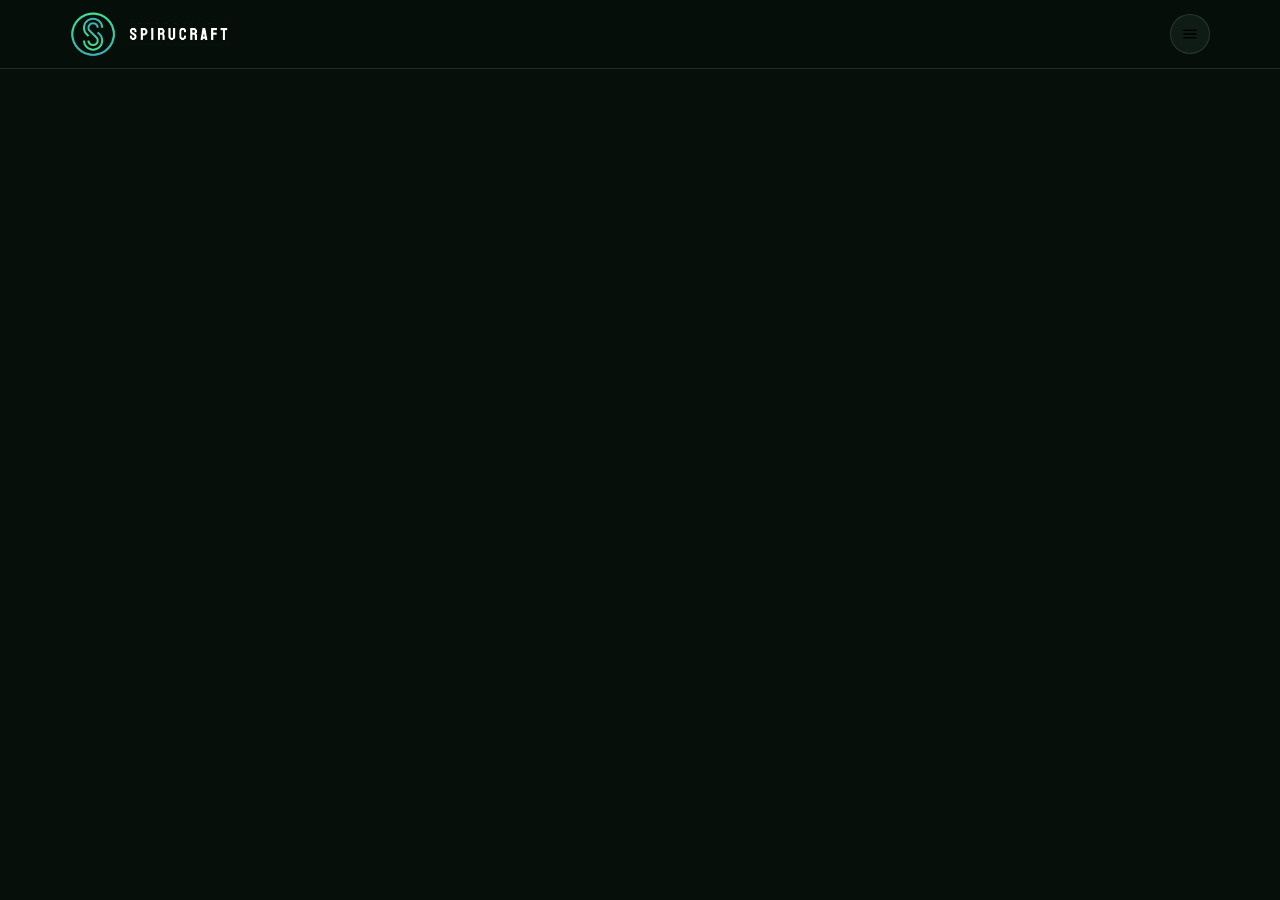
<file: products/organic-spirulina-powder/index.html>
<!DOCTYPE html>
<html lang="en">
<head>
<meta charset="UTF-8">
<meta name="viewport" content="width=device-width, initial-scale=1, maximum-scale=5">
<title>Organic Spirulina Powder — Spirucraft</title>
<meta name="description" content="99.99% pure Organic Spirulina Powder from Spirucraft. 25kg/50kg packaging. For food, pharma, nutraceutical and cosmetic applications.">
<link rel="canonical" href="https://spirucraft.in/products/organic-spirulina-powder/">
<meta name="keywords" content="organic spirulina powder, 99.99% pure spirulina, spirulina powder 25kg 50kg, spirulina for nutraceuticals">
<meta name="robots" content="index, follow">
<meta name="author" content="Spirucraft">
<meta property="og:type" content="product">
<meta property="og:title" content="Organic Spirulina Powder — Spirucraft">
<meta property="og:description" content="99.99% pure Organic Spirulina Powder from Spirucraft. 25kg/50kg packaging. For food, pharma, nutraceutical and cosmetic applications.">
<meta property="og:url" content="https://spirucraft.in/products/organic-spirulina-powder/">
<meta property="og:image" content="https://spirucraft.in/product-spirulina-powder.jpg">
<meta property="og:site_name" content="Spirucraft">
<meta property="og:locale" content="en_IN">
<meta name="twitter:card" content="summary_large_image">
<meta name="twitter:title" content="Organic Spirulina Powder — Spirucraft">
<meta name="twitter:description" content="99.99% pure Organic Spirulina Powder from Spirucraft. 25kg/50kg packaging. For food, pharma, nutraceutical and cosmetic applications.">
<meta name="twitter:image" content="https://spirucraft.in/product-spirulina-powder.jpg">
<meta name="geo.region" content="IN-TG">
<meta name="geo.placename" content="Medak, Telangana">
<meta name="geo.position" content="18.057133;77.907501">
<meta name="ICBM" content="18.057133, 77.907501">
<link rel="preconnect" href="https://fonts.googleapis.com">
<link rel="preconnect" href="https://fonts.gstatic.com" crossorigin>
<link href="https://fonts.googleapis.com/css2?family=Fraunces:opsz,wght@9..144,340;9..144,480;9..144,600&family=Manrope:wght@400;500;600;700;800&family=JetBrains+Mono:wght@400;500&display=swap" rel="stylesheet">
<link rel="stylesheet" href="/style.css">
<link rel="icon" href="/logo.png" type="image/png">
<script type="application/ld+json">
{
  "@context": "https://schema.org",
  "@type": "BreadcrumbList",
  "itemListElement": [{"@type":"ListItem","position":1,"name":"Home","item":"https://spirucraft.in/"},{"@type":"ListItem","position":2,"name":"Products","item":"https://spirucraft.in/products/"},{"@type":"ListItem","position":3,"name":"Organic Spirulina Powder","item":"https://spirucraft.in/products/organic-spirulina-powder/"}]
}
</script>
<script type="application/ld+json">
{
  "@context": "https://schema.org",
  "@type": "Product",
  "name": "Organic Spirulina Powder",
  "description": "99.99% pure Organic Spirulina Powder for food, medicinal, pharma, nutraceutical, functional food and cosmetic applications.",
  "image": "https://spirucraft.in/product-spirulina-powder.jpg",
  "brand": {"@type":"Brand","name":"Spirucraft"},
  "offers": {
    "@type": "Offer",
    "availability": "https://schema.org/InStock",
    "priceCurrency": "INR",
    "url": "https://spirucraft.in/products/organic-spirulina-powder/"
  }
}
</script>
</head>
<body class="page-fade">

<header>
  <div class="wrap navbar">
    <a href="/" class="brand">
      <img class="mark" src="/logo.png" alt="Spirucraft logo"><img class="wordmark" src="/wordmark.png" alt="Spirucraft">
    </a>
    <nav class="links">
      <a href="/">Home</a>
      <a href="/about-us/">About</a>
      <a href="/products/" class="active">Products</a>
      <a href="/contact-us/">Contact</a>
    </nav>
    <div class="nav-actions">
      <a class="nav-cta" href="#" onclick="openWA('Organic Spirulina Powder'); return false;">
        <svg viewBox="0 0 24 24" fill="currentColor"><path d="M12.04 2C6.58 2 2.13 6.45 2.13 11.91c0 1.75.46 3.39 1.26 4.81L2 22l5.42-1.42c1.36.74 2.92 1.16 4.58 1.16h.01c5.46 0 9.91-4.45 9.91-9.91S17.5 2 12.04 2zm5.78 14.05c-.24.68-1.4 1.3-1.93 1.36-.5.06-1.03.28-3.46-.72-2.9-1.2-4.77-4.16-4.92-4.35-.14-.19-1.18-1.57-1.18-3 0-1.43.75-2.13 1.02-2.42.27-.29.58-.36.78-.36.19 0 .39 0 .56.01.18.01.42-.07.65.5.24.58.83 2 .9 2.14.07.14.12.31.02.5-.1.19-.15.31-.29.48-.14.17-.3.38-.43.5-.14.14-.29.29-.13.57.17.29.75 1.24 1.61 2.01 1.11.99 2.04 1.3 2.33 1.44.29.14.46.12.63-.07.17-.19.72-.84.92-1.13.19-.29.38-.24.64-.14.27.1 1.68.79 1.97.94.29.14.48.21.55.33.07.12.07.68-.17 1.36z"/></svg>
        WhatsApp
      </a>
      <button class="hamburger" id="hamburgerBtn" aria-label="Open menu">
        <svg viewBox="0 0 24 24" fill="none" stroke="currentColor" stroke-width="2" stroke-linecap="round"><path d="M4 7h16M4 12h16M4 17h16"></path></svg>
      </button>
    </div>
  </div>
</header>

<div class="mobile-menu" id="mobileMenu">
  <div class="top-row">
    <span class="brand" style="font-size:19px;">Spirucraft</span>
    <button class="modal-close" id="mmClose" aria-label="Close menu">
      <svg viewBox="0 0 24 24" fill="none" stroke="currentColor" stroke-width="2" stroke-linecap="round"><path d="M18 6L6 18M6 6l12 12"></path></svg>
    </button>
  </div>
  <a href="/">Home</a>
  <a href="/about-us/">About</a>
  <a href="/products/">Products</a>
  <a href="/contact-us/">Contact</a>
  <button class="btn btn-whatsapp mm-cta" onclick="openWA('Organic Spirulina Powder')">Chat on WhatsApp</button>
</div>

<main>
  <section class="section-tight">
</file>
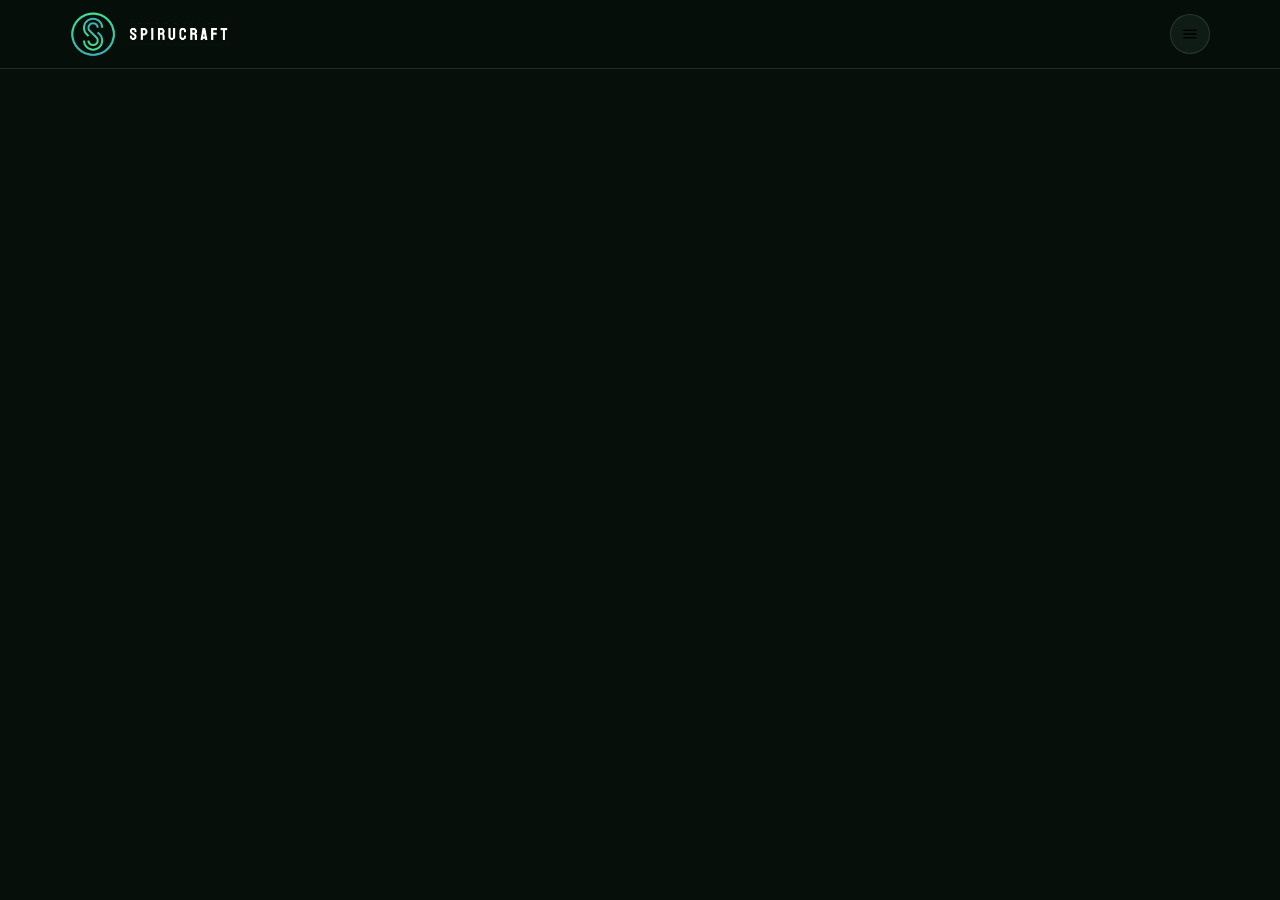
<file: products/phycocyanin-pigment-powder/index.html>
<!DOCTYPE html>
<html lang="en">
<head>
<meta charset="UTF-8">
<meta name="viewport" content="width=device-width, initial-scale=1, maximum-scale=5">
<title>Phycocyanin Pigment Powder — Spirucraft</title>
<meta name="description" content="Phycocyanin Pigment Powder from Spirucraft. 10-25kg packaging, animal feed grade, for aquaculture, shrimp feed and animal nutrition.">
<link rel="canonical" href="https://spirucraft.in/products/phycocyanin-pigment-powder/">
<meta name="keywords" content="phycocyanin powder, natural blue pigment, phycocyanin for aquaculture, phycocyanin animal feed grade">
<meta name="robots" content="index, follow">
<meta name="author" content="Spirucraft">
<meta property="og:type" content="product">
<meta property="og:title" content="Phycocyanin Pigment Powder — Spirucraft">
<meta property="og:description" content="Phycocyanin Pigment Powder from Spirucraft. 10-25kg packaging, animal feed grade, for aquaculture, shrimp feed and animal nutrition.">
<meta property="og:url" content="https://spirucraft.in/products/phycocyanin-pigment-powder/">
<meta property="og:image" content="https://spirucraft.in/product-phycocyanin.jpg">
<meta property="og:site_name" content="Spirucraft">
<meta property="og:locale" content="en_IN">
<meta name="twitter:card" content="summary_large_image">
<meta name="twitter:title" content="Phycocyanin Pigment Powder — Spirucraft">
<meta name="twitter:description" content="Phycocyanin Pigment Powder from Spirucraft. 10-25kg packaging, animal feed grade, for aquaculture, shrimp feed and animal nutrition.">
<meta name="twitter:image" content="https://spirucraft.in/product-phycocyanin.jpg">
<meta name="geo.region" content="IN-TG">
<meta name="geo.placename" content="Medak, Telangana">
<meta name="geo.position" content="18.057133;77.907501">
<meta name="ICBM" content="18.057133, 77.907501">
<link rel="preconnect" href="https://fonts.googleapis.com">
<link rel="preconnect" href="https://fonts.gstatic.com" crossorigin>
<link href="https://fonts.googleapis.com/css2?family=Fraunces:opsz,wght@9..144,340;9..144,480;9..144,600&family=Manrope:wght@400;500;600;700;800&family=JetBrains+Mono:wght@400;500&display=swap" rel="stylesheet">
<link rel="stylesheet" href="/style.css">
<link rel="icon" href="/logo.png" type="image/png">
<script type="application/ld+json">
{
  "@context": "https://schema.org",
  "@type": "BreadcrumbList",
  "itemListElement": [{"@type":"ListItem","position":1,"name":"Home","item":"https://spirucraft.in/"},{"@type":"ListItem","position":2,"name":"Products","item":"https://spirucraft.in/products/"},{"@type":"ListItem","position":3,"name":"Phycocyanin Pigment Powder","item":"https://spirucraft.in/products/phycocyanin-pigment-powder/"}]
}
</script>
<script type="application/ld+json">
{
  "@context": "https://schema.org",
  "@type": "Product",
  "name": "Phycocyanin Pigment Powder",
  "description": "Phycocyanin Pigment Powder – Animal Feed Grade, a natural spirulina-derived blue pigment for poultry, aquaculture, shrimp and fish feed applications.",
  "image": "https://spirucraft.in/product-phycocyanin.jpg",
  "brand": {"@type":"Brand","name":"Spirucraft"},
  "offers": {
    "@type": "Offer",
    "availability": "https://schema.org/InStock",
    "priceCurrency": "INR",
    "url": "https://spirucraft.in/products/phycocyanin-pigment-powder/"
  }
}
</script>
</head>
<body class="page-fade">

<header>
  <div class="wrap navbar">
    <a href="/" class="brand">
      <img class="mark" src="/logo.png" alt="Spirucraft logo"><img class="wordmark" src="/wordmark.png" alt="Spirucraft">
    </a>
    <nav class="links">
      <a href="/">Home</a>
      <a href="/about-us/">About</a>
      <a href="/products/" class="active">Products</a>
      <a href="/contact-us/">Contact</a>
    </nav>
    <div class="nav-actions">
      <a class="nav-cta" href="#" onclick="openWA('Phycocyanin Pigment Powder'); return false;">
        <svg viewBox="0 0 24 24" fill="currentColor"><path d="M12.04 2C6.58 2 2.13 6.45 2.13 11.91c0 1.75.46 3.39 1.26 4.81L2 22l5.42-1.42c1.36.74 2.92 1.16 4.58 1.16h.01c5.46 0 9.91-4.45 9.91-9.91S17.5 2 12.04 2zm5.78 14.05c-.24.68-1.4 1.3-1.93 1.36-.5.06-1.03.28-3.46-.72-2.9-1.2-4.77-4.16-4.92-4.35-.14-.19-1.18-1.57-1.18-3 0-1.43.75-2.13 1.02-2.42.27-.29.58-.36.78-.36.19 0 .39 0 .56.01.18.01.42-.07.65.5.24.58.83 2 .9 2.14.07.14.12.31.02.5-.1.19-.15.31-.29.48-.14.17-.3.38-.43.5-.14.14-.29.29-.13.57.17.29.75 1.24 1.61 2.01 1.11.99 2.04 1.3 2.33 1.44.29.14.46.12.63-.07.17-.19.72-.84.92-1.13.19-.29.38-.24.64-.14.27.1 1.68.79 1.97.94.29.14.48.21.55.33.07.12.07.68-.17 1.36z"/></svg>
        WhatsApp
      </a>
      <button class="hamburger" id="hamburgerBtn" aria-label="Open menu">
        <svg viewBox="0 0 24 24" fill="none" stroke="currentColor" stroke-width="2" stroke-linecap="round"><path d="M4 7h16M4 12h16M4 17h16"></path></svg>
      </button>
    </div>
  </div>
</header>

<div class="mobile-menu" id="mobileMenu">
  <div class="top-row">
    <span class="brand" style="font-size:19px;">Spirucraft</span>
    <button class="modal-close" id="mmClose" aria-label="Close menu">
      <svg viewBox="0 0 24 24" fill="none" stroke="currentColor" stroke-width="2" stroke-linecap="round"><path d="M18 6L6 18M6 6l12 12"></path></svg>
    </button>
  </div>
  <a href="/">Home</a>
  <a href="/about-us/">About</a>
  <a href="/products/">Products</a>
  <a href="/contact-us/">Contact</a>
  <button class="btn btn-whatsapp mm-cta" onclick="openWA('Phycocyanin Pigment Powder')">Chat on WhatsApp</button>
</div>

<main>
  <section class="section-tight">
</file>
<file: style.css>
/* ==========================================================================
   SPIRUCRAFT — Shared Design System
   Palette: algae green / phycocyanin blue / near-black / warm white
   Type: Fraunces (display) + Manrope (body) + JetBrains Mono (data)
   ========================================================================== */

:root {
    --green-deep: #0E3B2E;
    --green: #1F8F5C;
    --green-bright: #3FE092;
    --blue-deep: #0B3D5C;
    --blue: #1477A6;
    --blue-bright: #3FC9F0;
    --black: #0A100D;
    --bg: #070F0B;
    --bg-alt: #0C1712;
    --text: #EEF3EE;
    --text-soft: #A7B6AC;
    --card-bg: #0F1C16;
    --line: rgba(238, 243, 238, 0.12);
    --shadow: 0 20px 70px -20px rgba(0, 0, 0, 0.6);
    --radius-lg: 28px;
    --radius-md: 18px;
    --radius-sm: 10px;
}

* {
    box-sizing: border-box;
    margin: 0;
    padding: 0;
}

html {
    scroll-behavior: smooth;
}

body {
    background: var(--bg);
    color: var(--text);
    font-family: 'Manrope', sans-serif;
    -webkit-font-smoothing: antialiased;
    transition: background .4s ease, color .4s ease;
    overflow-x: hidden;
}

img {
    max-width: 100%;
    display: block;
}

a {
    color: inherit;
    text-decoration: none;
}

.mono {
    font-family: 'JetBrains Mono', monospace;
    letter-spacing: 0.02em;
}

h1,
h2,
h3 {
    font-family: 'Fraunces', serif;
    font-weight: 600;
    line-height: 1.05;
    letter-spacing: -0.01em;
}

.wrap {
    width: 100%;
    max-width: 1180px;
    margin: 0 auto;
    padding: 0 20px;
}

.wrap-narrow {
    width: 100%;
    max-width: 820px;
    margin: 0 auto;
    padding: 0 20px;
}

.eyebrow {
    font-family: 'JetBrains Mono', monospace;
    text-transform: uppercase;
    font-size: 11.5px;
    letter-spacing: 0.14em;
    color: var(--green);
    display: flex;
    align-items: center;
    gap: 10px;
    margin-bottom: 14px;
}

.eyebrow::before {
    content: '';
    width: 22px;
    height: 1.5px;
    background: var(--green);
}

.eyebrow.blue {
    color: var(--blue);
}

.eyebrow.blue::before {
    background: var(--blue);
}

::selection {
    background: var(--green-bright);
    color: #04140D;
}

:focus-visible {
    outline: 2px solid var(--blue-bright);
    outline-offset: 3px;
    border-radius: 4px;
}


/* ---------- NAV ---------- */

header {
    position: sticky;
    top: 0;
    z-index: 100;
    backdrop-filter: blur(14px) saturate(140%);
    background: color-mix(in srgb, var(--bg) 96%, transparent);
    border-bottom: 1px solid var(--line);
}

.navbar {
    display: flex;
    align-items: center;
    justify-content: space-between;
    height: 68px;
}

.brand {
    display: flex;
    align-items: center;
    gap: 8px;
    font-family: 'Fraunces', serif;
    font-weight: 600;
    font-size: 20px;
}

.brand .mark {
    width: 46px;
    height: 46px;
    flex-shrink: 0;
    object-fit: contain;
}

.brand .wordmark {
    height: 22px;
    width: auto;
    object-fit: contain;
    display: block;
}

nav.links {
    display: none;
    gap: 32px;
    font-size: 14.5px;
    font-weight: 600;
}

nav.links a {
    color: var(--text-soft);
    transition: color .2s ease;
    position: relative;
    padding: 4px 0;
}

nav.links a:hover {
    color: var(--green);
}

nav.links a.active {
    color: var(--text);
}

nav.links a.active::after {
    content: '';
    position: absolute;
    left: 0;
    right: 0;
    bottom: -6px;
    height: 2px;
    background: var(--green);
}

nav.links a.active::after {
    background: var(--green-bright);
}

.nav-actions {
    display: flex;
    align-items: center;
    gap: 10px;
}

.nav-cta {
    display: none;
    align-items: center;
    gap: 8px;
    background: var(--green-deep);
    color: #EAFBF2;
    padding: 10px 18px;
    border-radius: 999px;
    font-size: 14px;
    font-weight: 700;
}

.nav-cta {
    background: var(--green-bright);
    color: #04160D;
}

.nav-cta svg {
    width: 16px;
    height: 16px;
}

.hamburger {
    display: flex;
    width: 40px;
    height: 40px;
    border-radius: 50%;
    border: 1px solid var(--line);
    background: var(--card-bg);
    align-items: center;
    justify-content: center;
    cursor: pointer;
}

.hamburger svg {
    width: 18px;
    height: 18px;
}

.mobile-menu {
    position: fixed;
    inset: 0;
    z-index: 200;
    background: var(--bg);
    display: flex;
    flex-direction: column;
    padding: 22px 20px;
    transform: translateY(-100%);
    transition: transform .35s cubic-bezier(.65, 0, .35, 1);
}

.mobile-menu.open {
    transform: translateY(0);
}

.mobile-menu .top-row {
    display: flex;
    justify-content: space-between;
    align-items: center;
    margin-bottom: 40px;
}

.mobile-menu a {
    font-family: 'Fraunces', serif;
    font-size: 30px;
    padding: 14px 0;
    border-bottom: 1px solid var(--line);
}

.mobile-menu .mm-cta {
    margin-top: 30px;
}


/* ---------- BUTTONS ---------- */

.btn {
    display: inline-flex;
    align-items: center;
    gap: 9px;
    padding: 15px 26px;
    border-radius: 999px;
    font-weight: 700;
    font-size: 15px;
    cursor: pointer;
    border: 1px solid transparent;
    transition: transform .2s ease, box-shadow .2s ease, background .2s ease;
}

.btn:hover {
    transform: translateY(-2px);
}

.btn svg {
    width: 18px;
    height: 18px;
}

.btn-primary {
    background: var(--green-deep);
    color: #EAFBF2;
    box-shadow: var(--shadow);
}

.btn-primary {
    background: var(--green-bright);
    color: #04160D;
}

.btn-outline {
    border-color: var(--line);
    color: var(--text);
    background: transparent;
}

.btn-outline:hover {
    border-color: var(--blue);
}

.btn-whatsapp {
    background: #128C4E;
    color: #fff;
}

.btn-block {
    width: 100%;
    justify-content: center;
}

.btn-sm {
    padding: 11px 18px;
    font-size: 13.5px;
}
</file>
